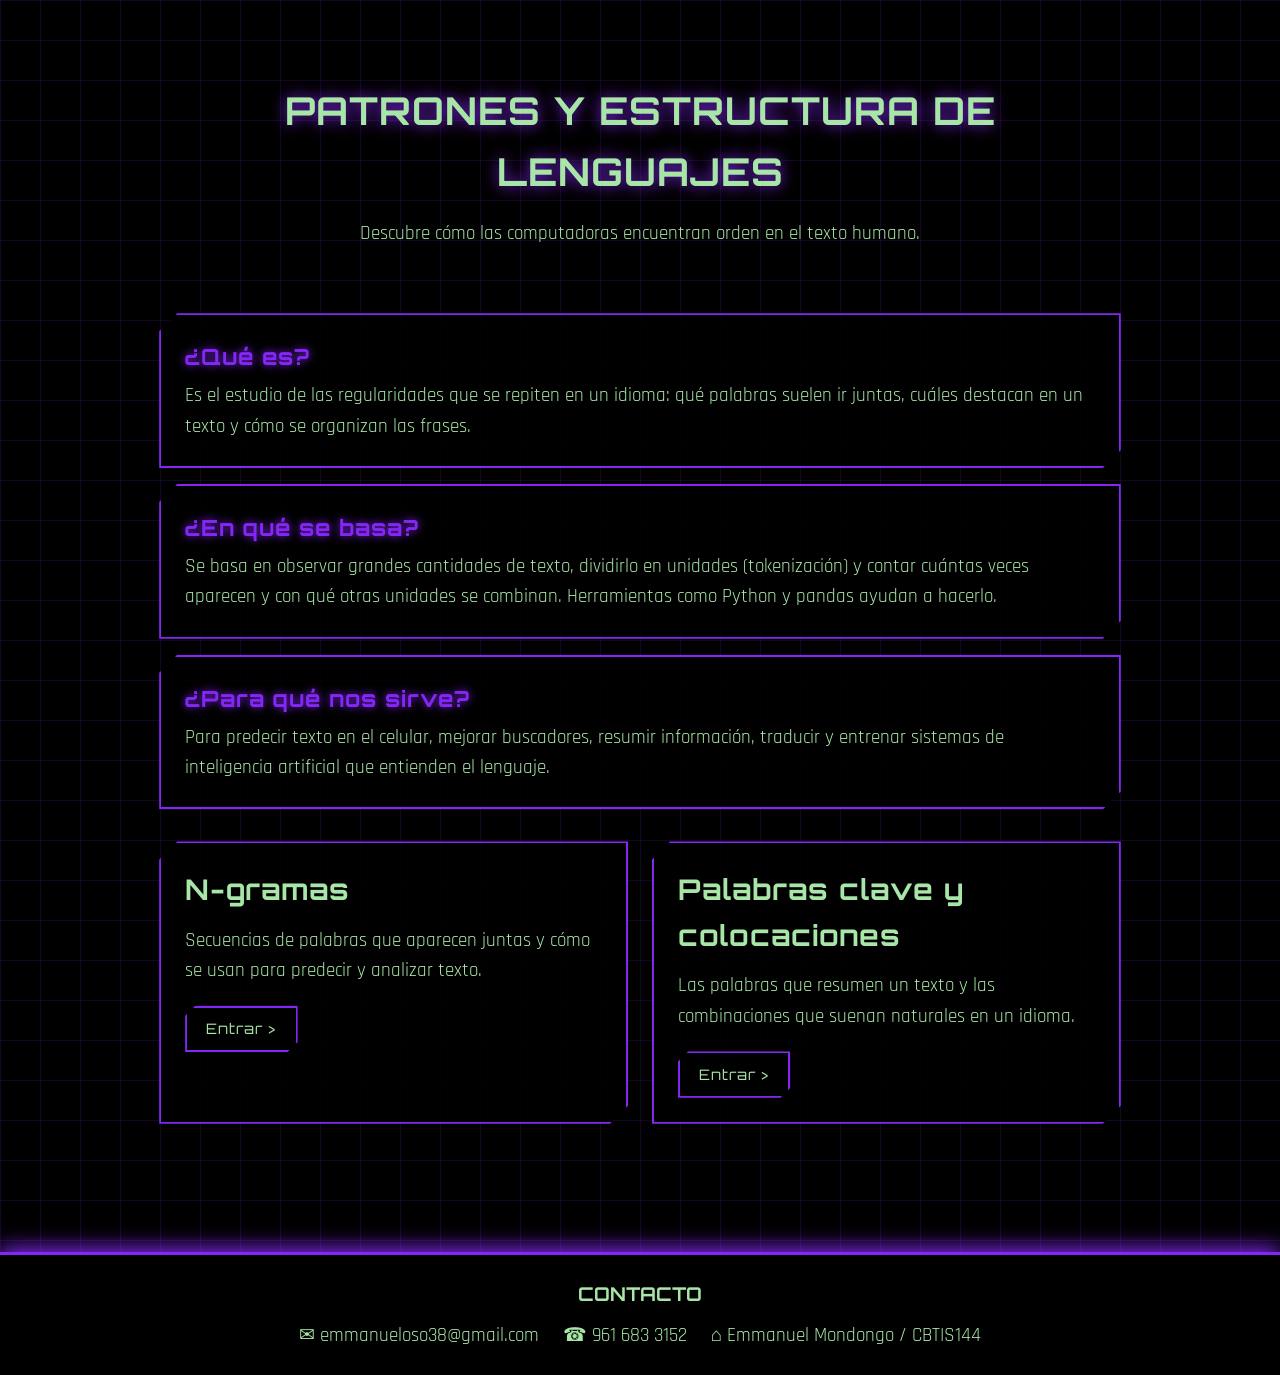
<file: index.html>
<!DOCTYPE html>
<html lang="es">
<head>
<meta charset="UTF-8">
<meta name="viewport" content="width=device-width, initial-scale=1">
<title>Patrones y estructura de lenguajes</title>
<!-- Fuentes futuristas (si no hay internet, se usa una fuente de respaldo) -->
<link href="https://fonts.googleapis.com/css2?family=Orbitron:wght@500;700&family=Rajdhani:wght@500;600&display=swap" rel="stylesheet">
<link rel="stylesheet" href="style.css">
</head>
<body>
<div class="contenedor">

  <header class="hero">
    <h1>PATRONES Y ESTRUCTURA DE LENGUAJES</h1>
    <p>Descubre cómo las computadoras encuentran orden en el texto humano.</p>
  </header>

  <!-- INTRODUCCIÓN: edita los textos de cada bloque aquí -->
  <div class="intro">
    <div class="card"><h3>¿Qué es?</h3>
      <p>Es el estudio de las regularidades que se repiten en un idioma: qué palabras suelen ir juntas, cuáles destacan en un texto y cómo se organizan las frases.</p></div>
    <div class="card"><h3>¿En qué se basa?</h3>
      <p>Se basa en observar grandes cantidades de texto, dividirlo en unidades (tokenización) y contar cuántas veces aparecen y con qué otras unidades se combinan. Herramientas como Python y pandas ayudan a hacerlo.</p></div>
    <div class="card"><h3>¿Para qué nos sirve?</h3>
      <p>Para predecir texto en el celular, mejorar buscadores, resumir información, traducir y entrenar sistemas de inteligencia artificial que entienden el lenguaje.</p></div>
  </div>

  <!-- CARDS: cada una enlaza a su propia página -->
  <div class="cards">
    <div class="card"><h2>N-gramas</h2>
      <p>Secuencias de palabras que aparecen juntas y cómo se usan para predecir y analizar texto.</p>
      <a class="btn" href="ngramas.html">Entrar &gt;</a></div>
    <div class="card"><h2>Palabras clave y colocaciones</h2>
      <p>Las palabras que resumen un texto y las combinaciones que suenan naturales en un idioma.</p>
      <a class="btn" href="palabras-clave.html">Entrar &gt;</a></div>
  </div>
</div>

<!-- PIE DE PÁGINA: cambia aquí tus datos de contacto -->
<footer>
  <strong style="font-family:Orbitron">CONTACTO</strong>
  <div class="datos">
    <span>✉ emmanueloso38@gmail.com</span>
    <span>☎ 961 683 3152</span>
    <span>⌂ Emmanuel Mondongo / CBTIS144</span>
  </div>
</footer>
</body>
</html>
</file>
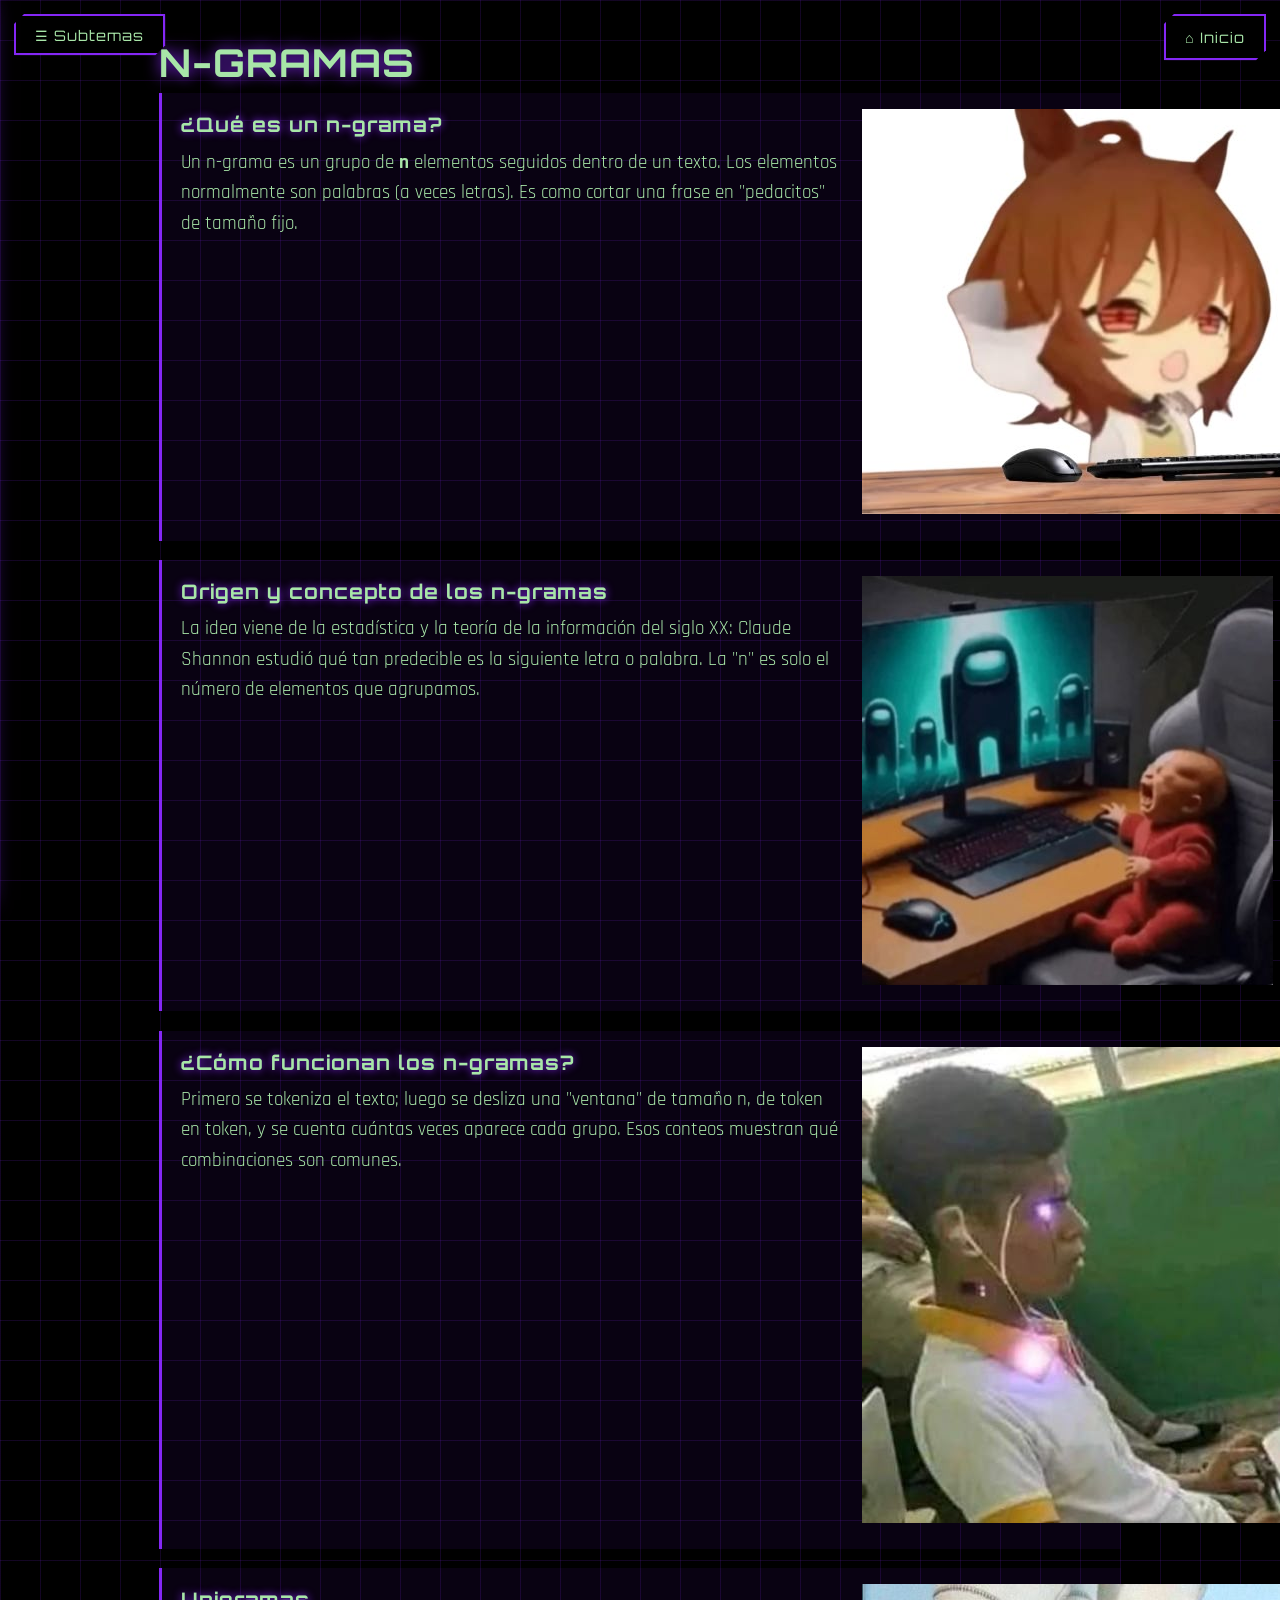
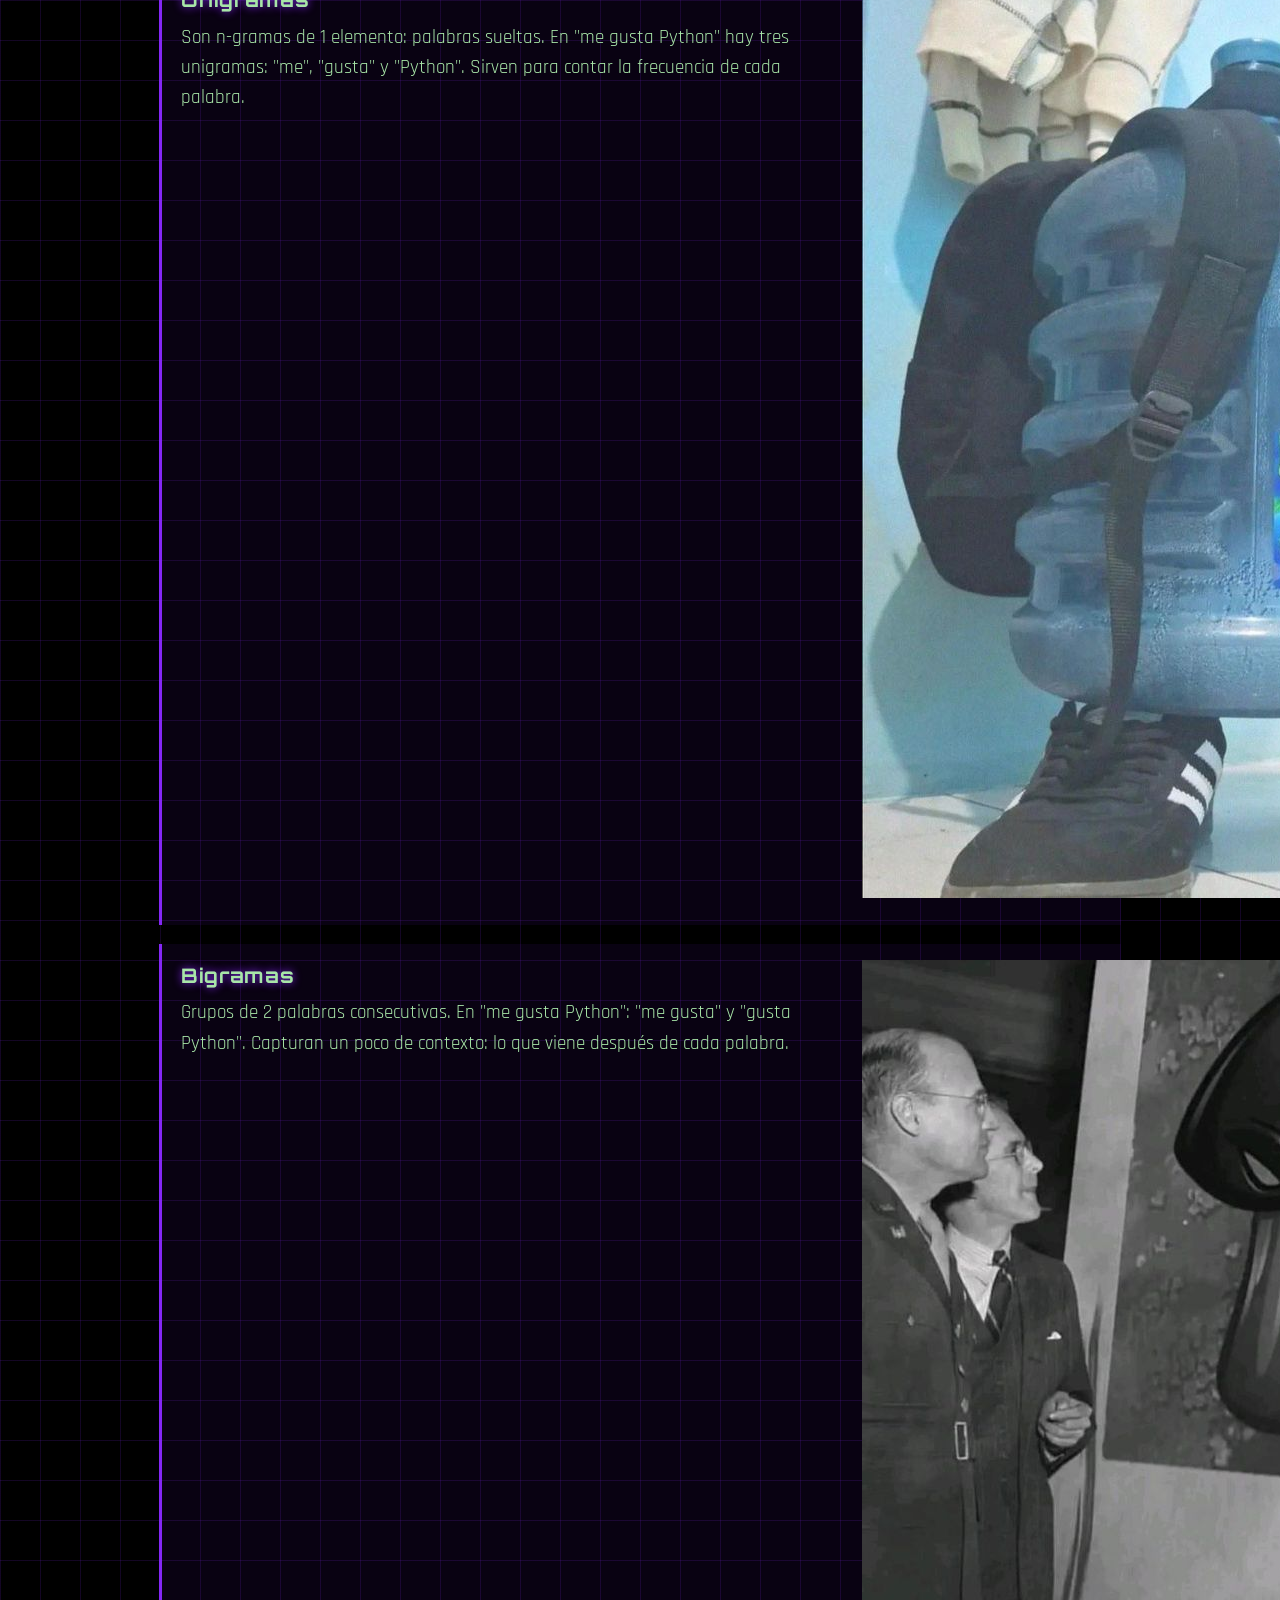
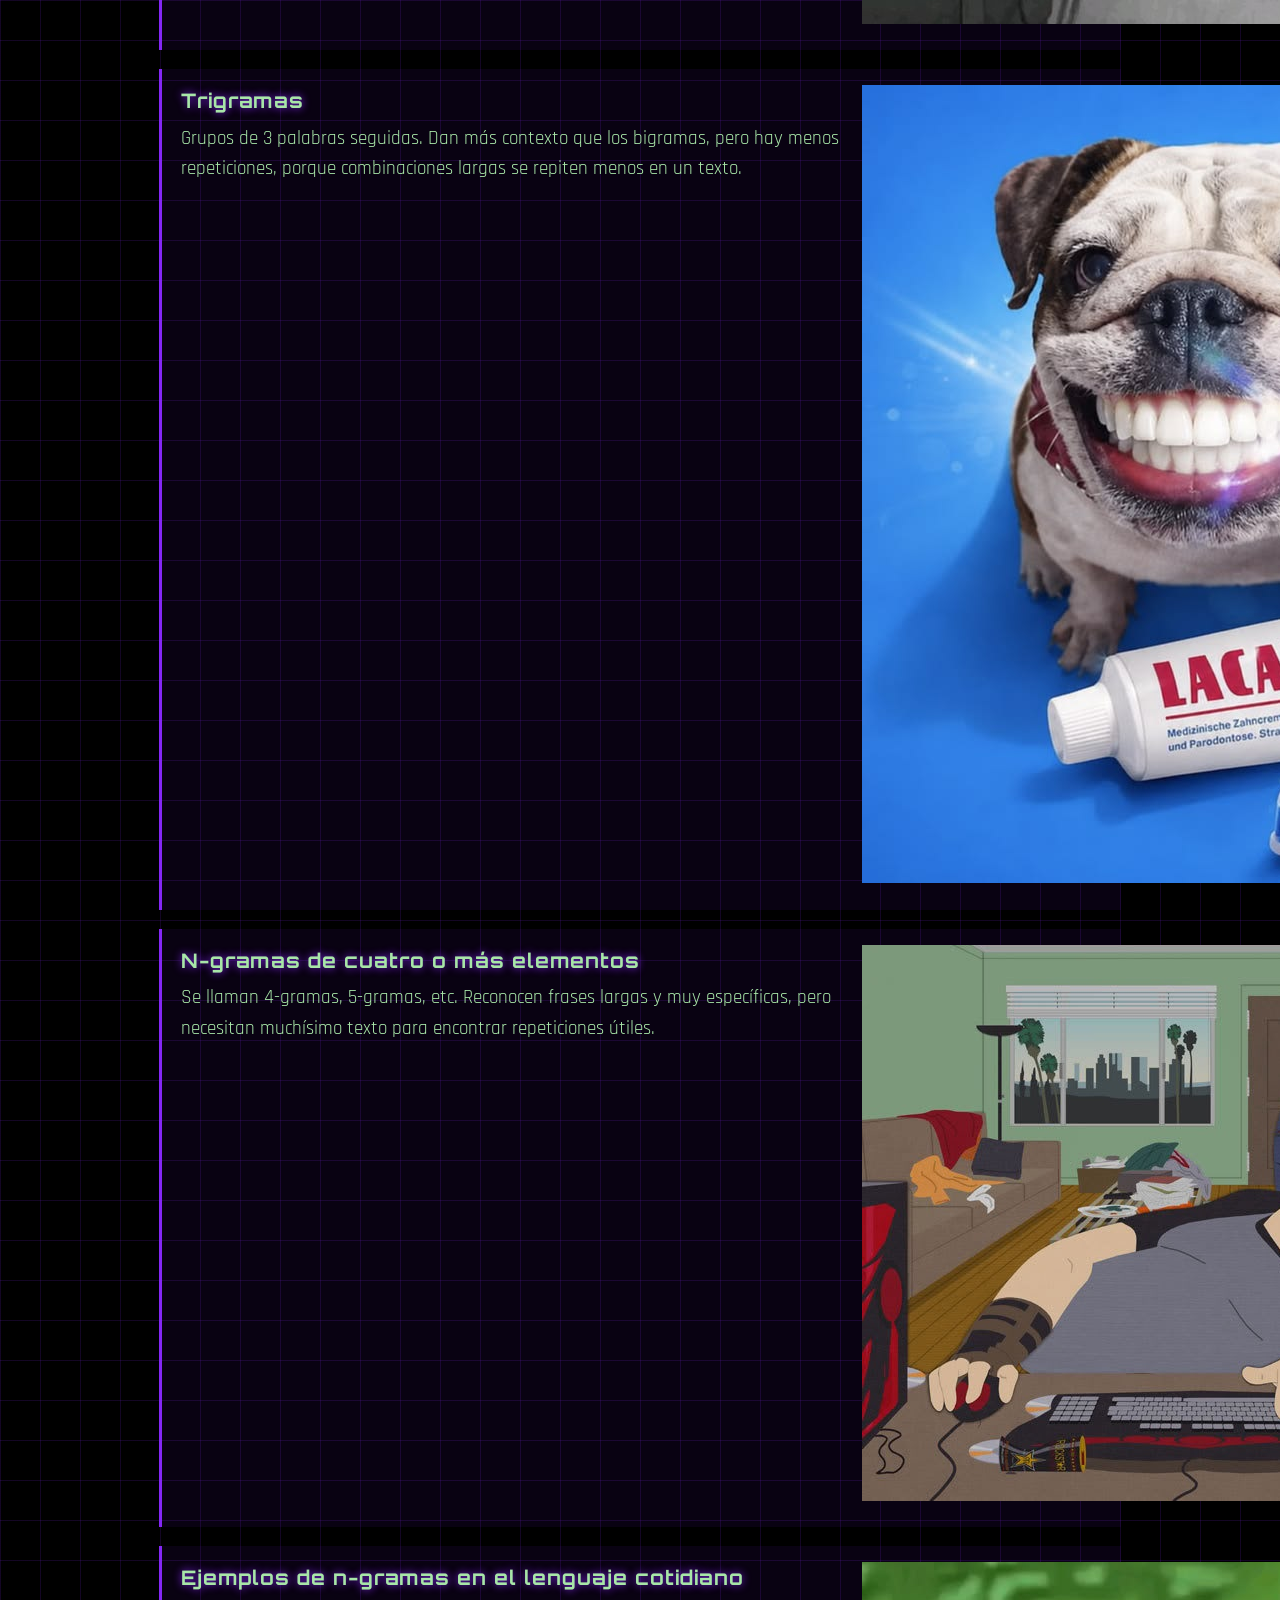
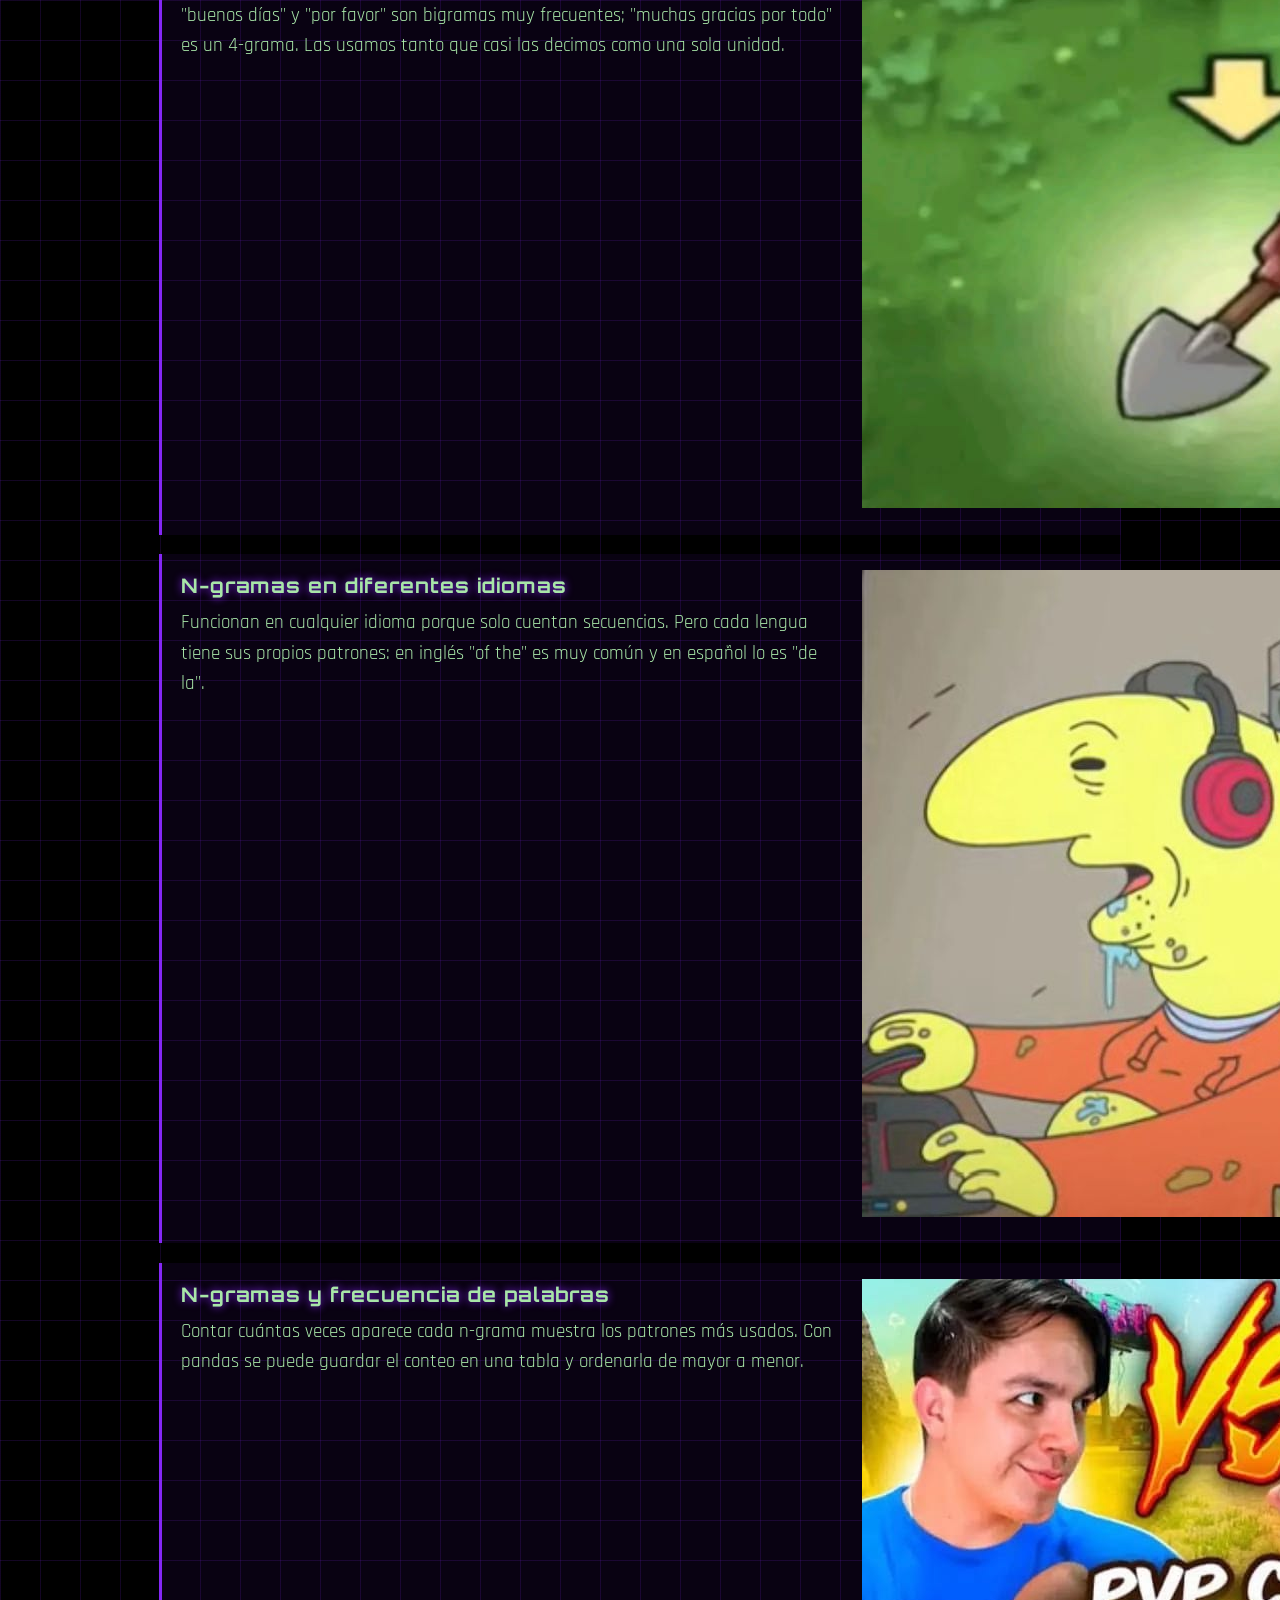
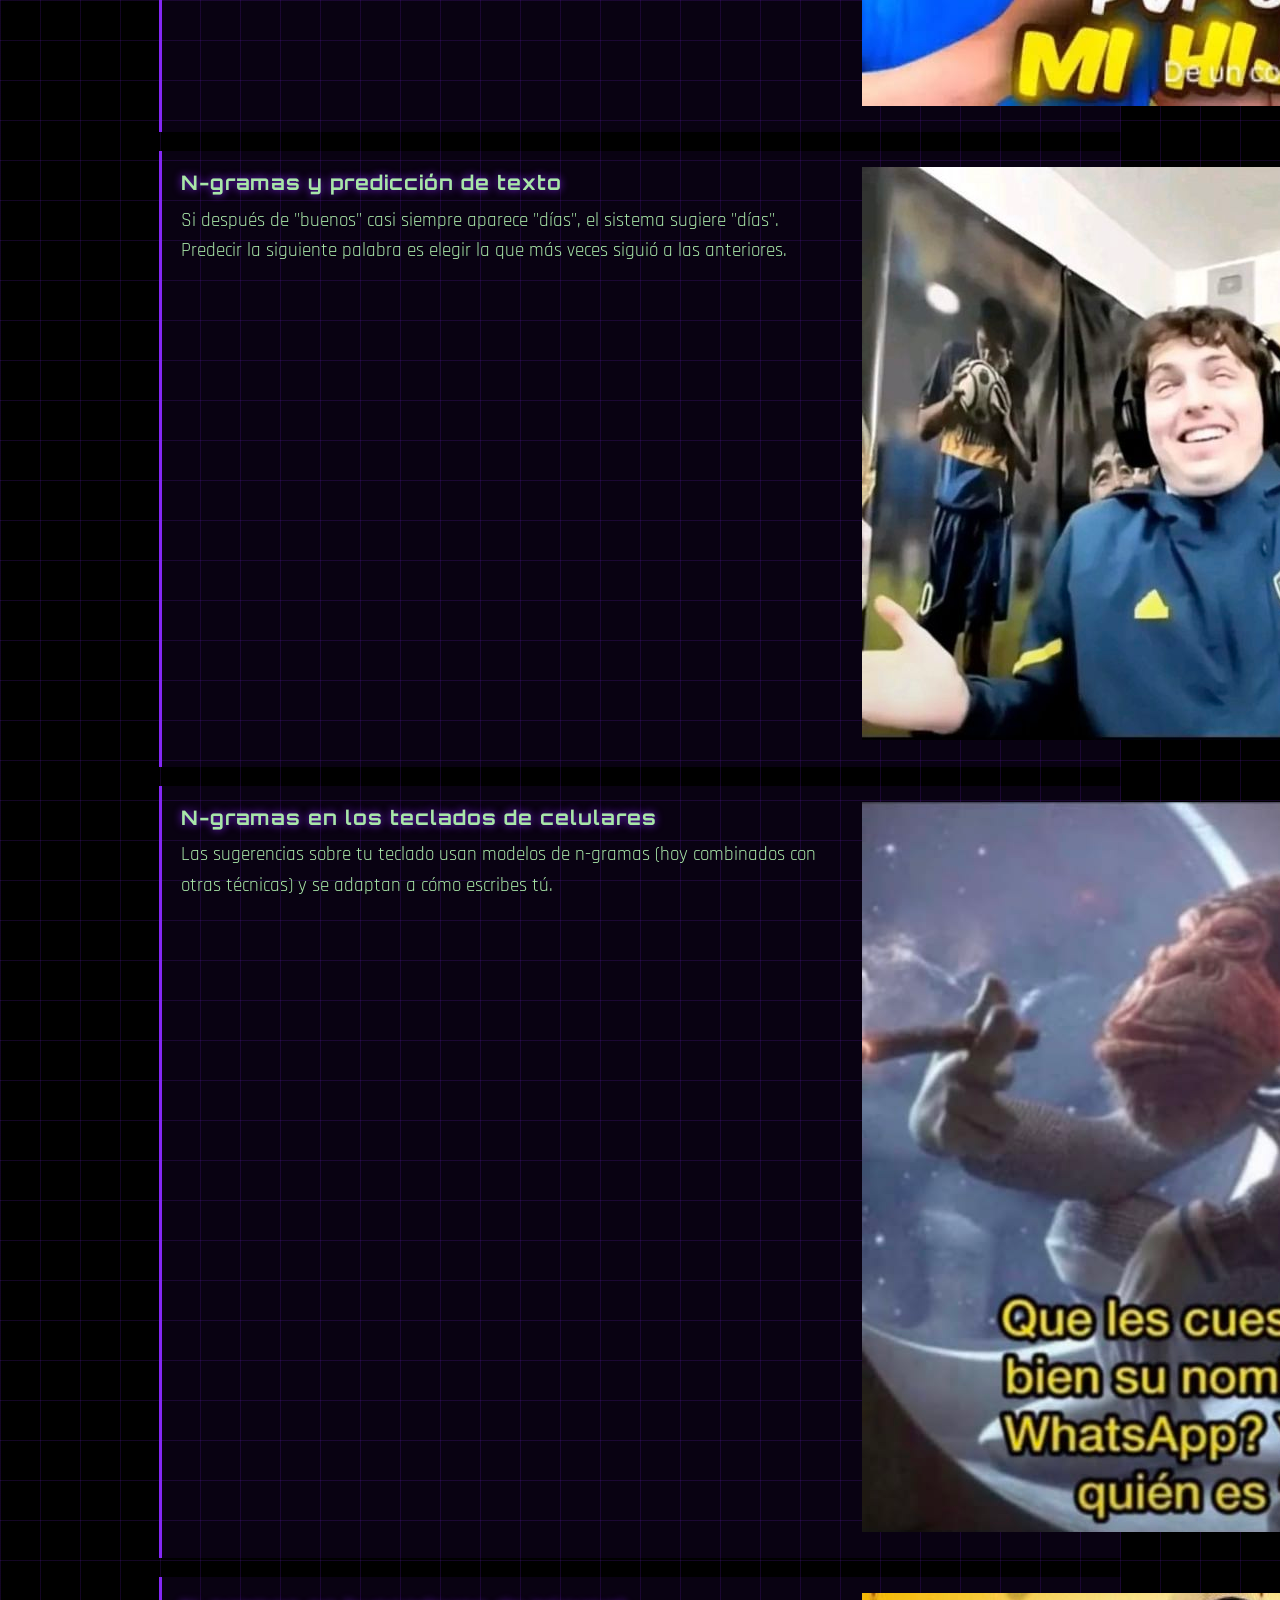
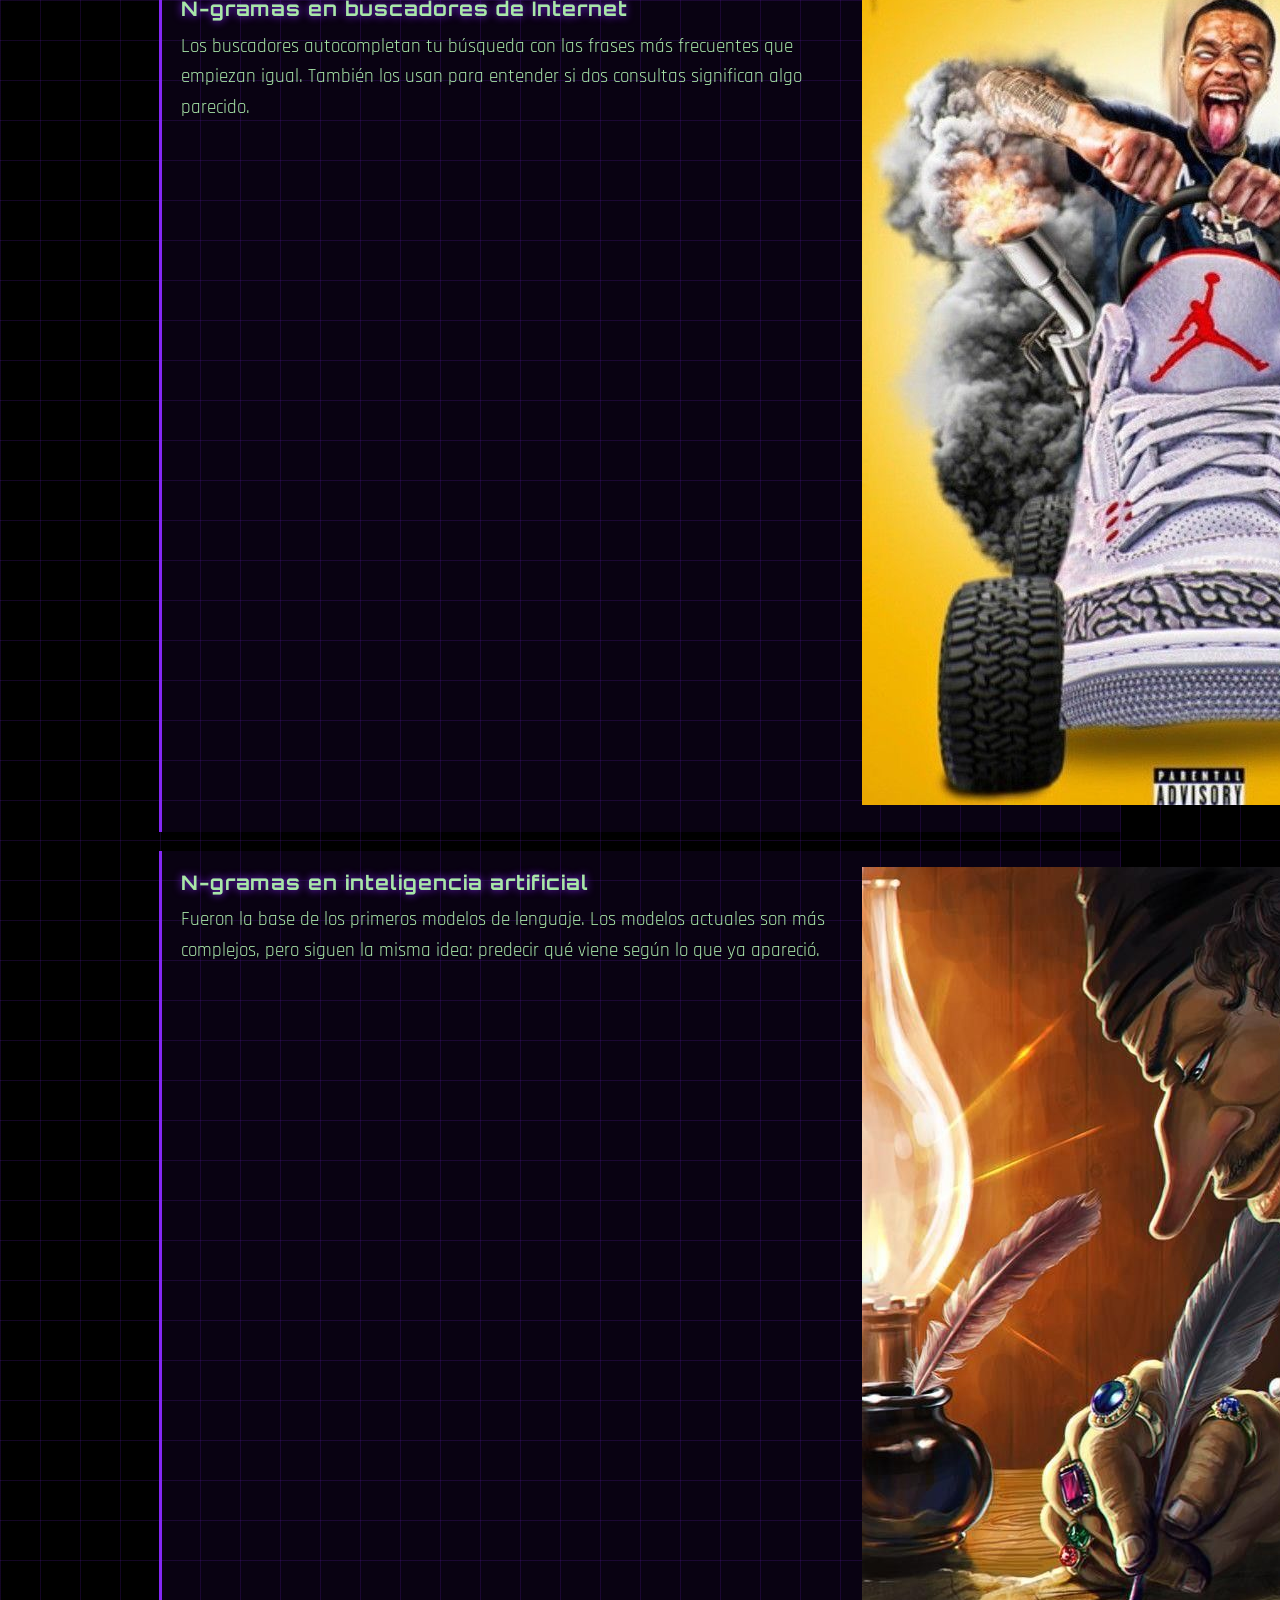
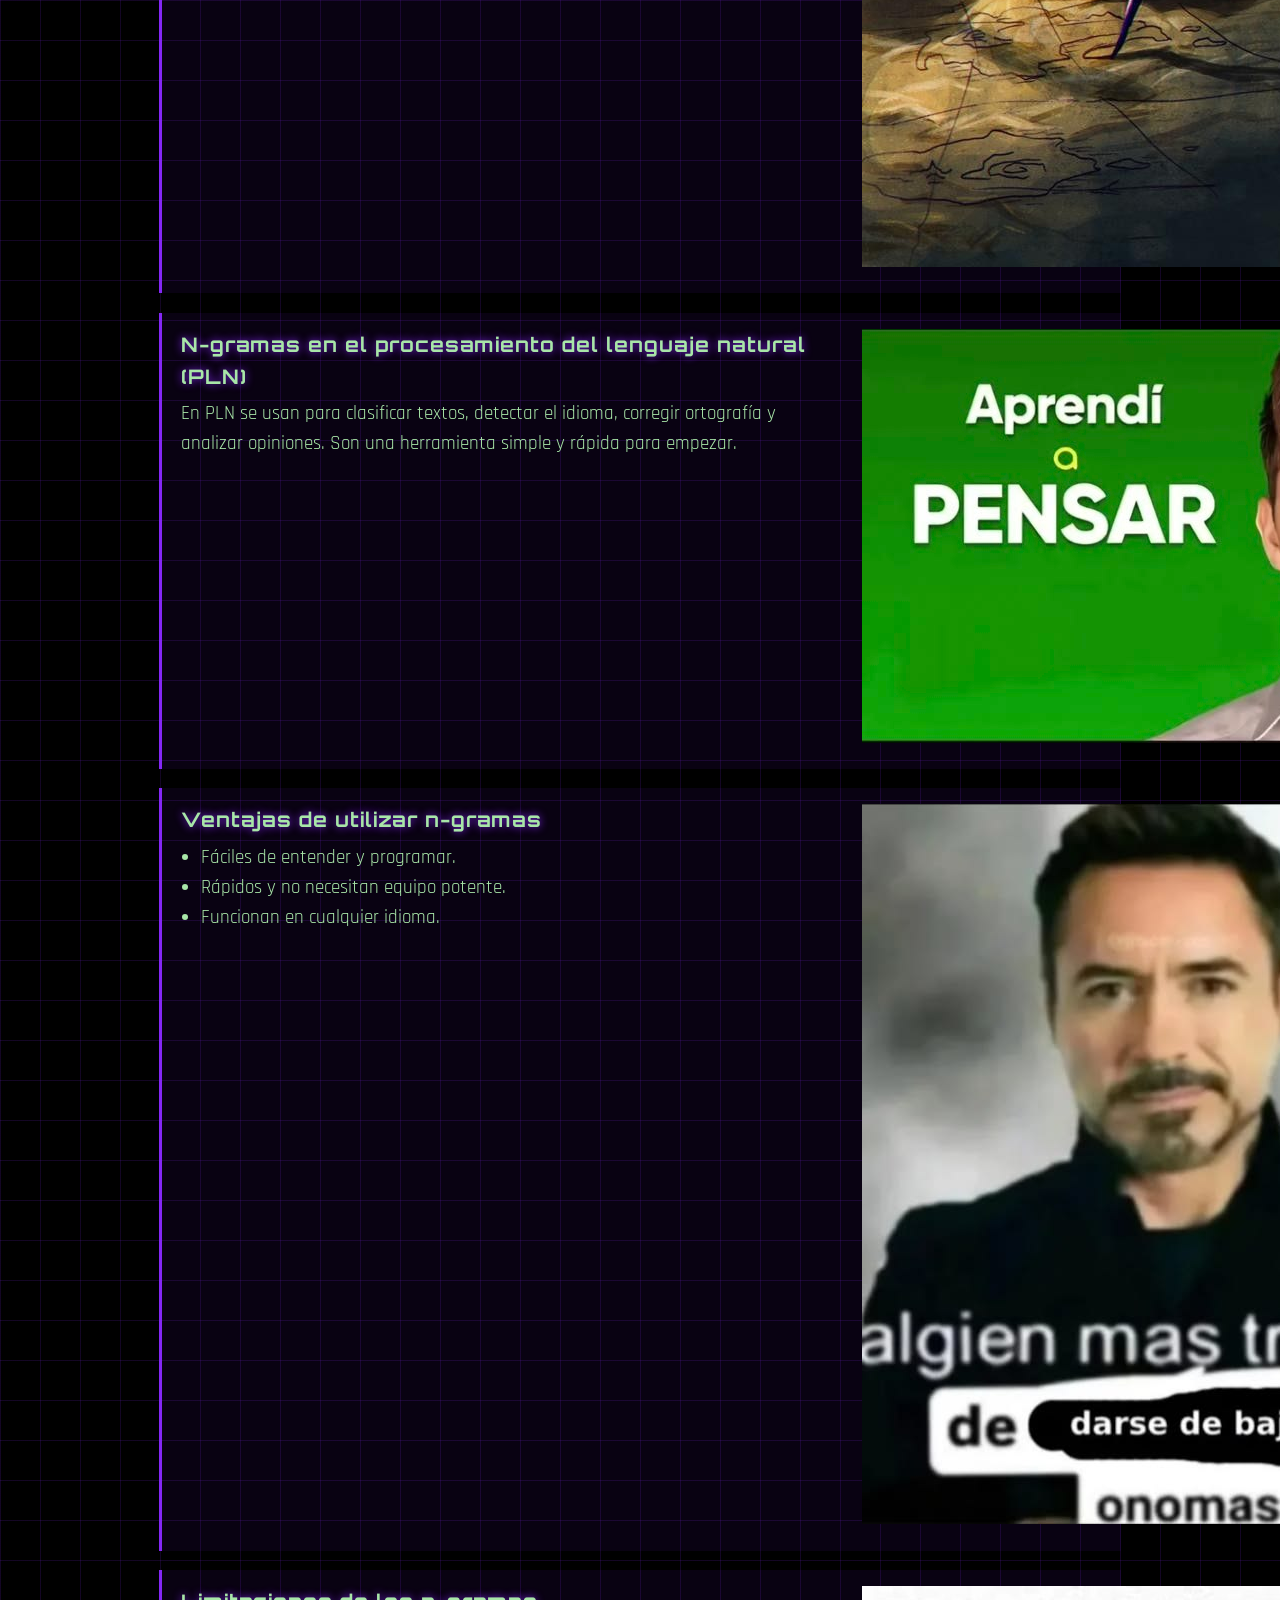
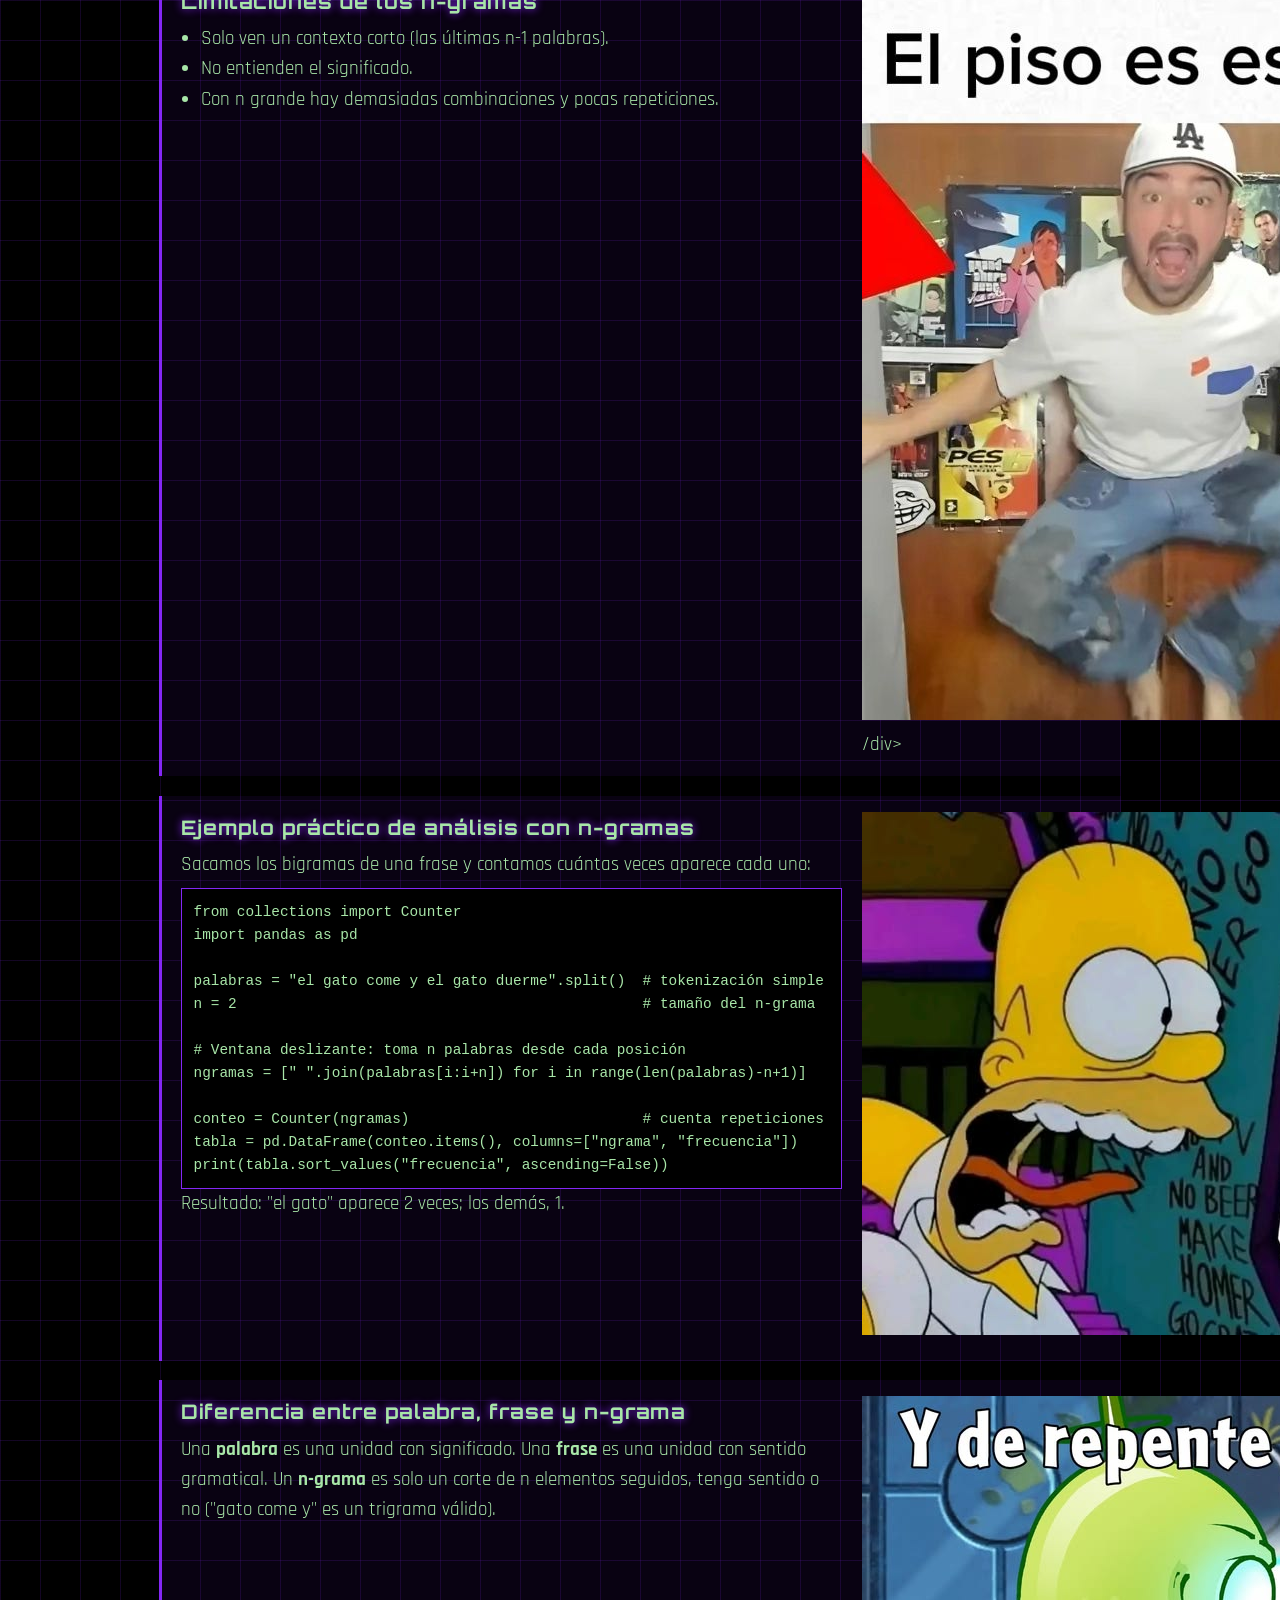
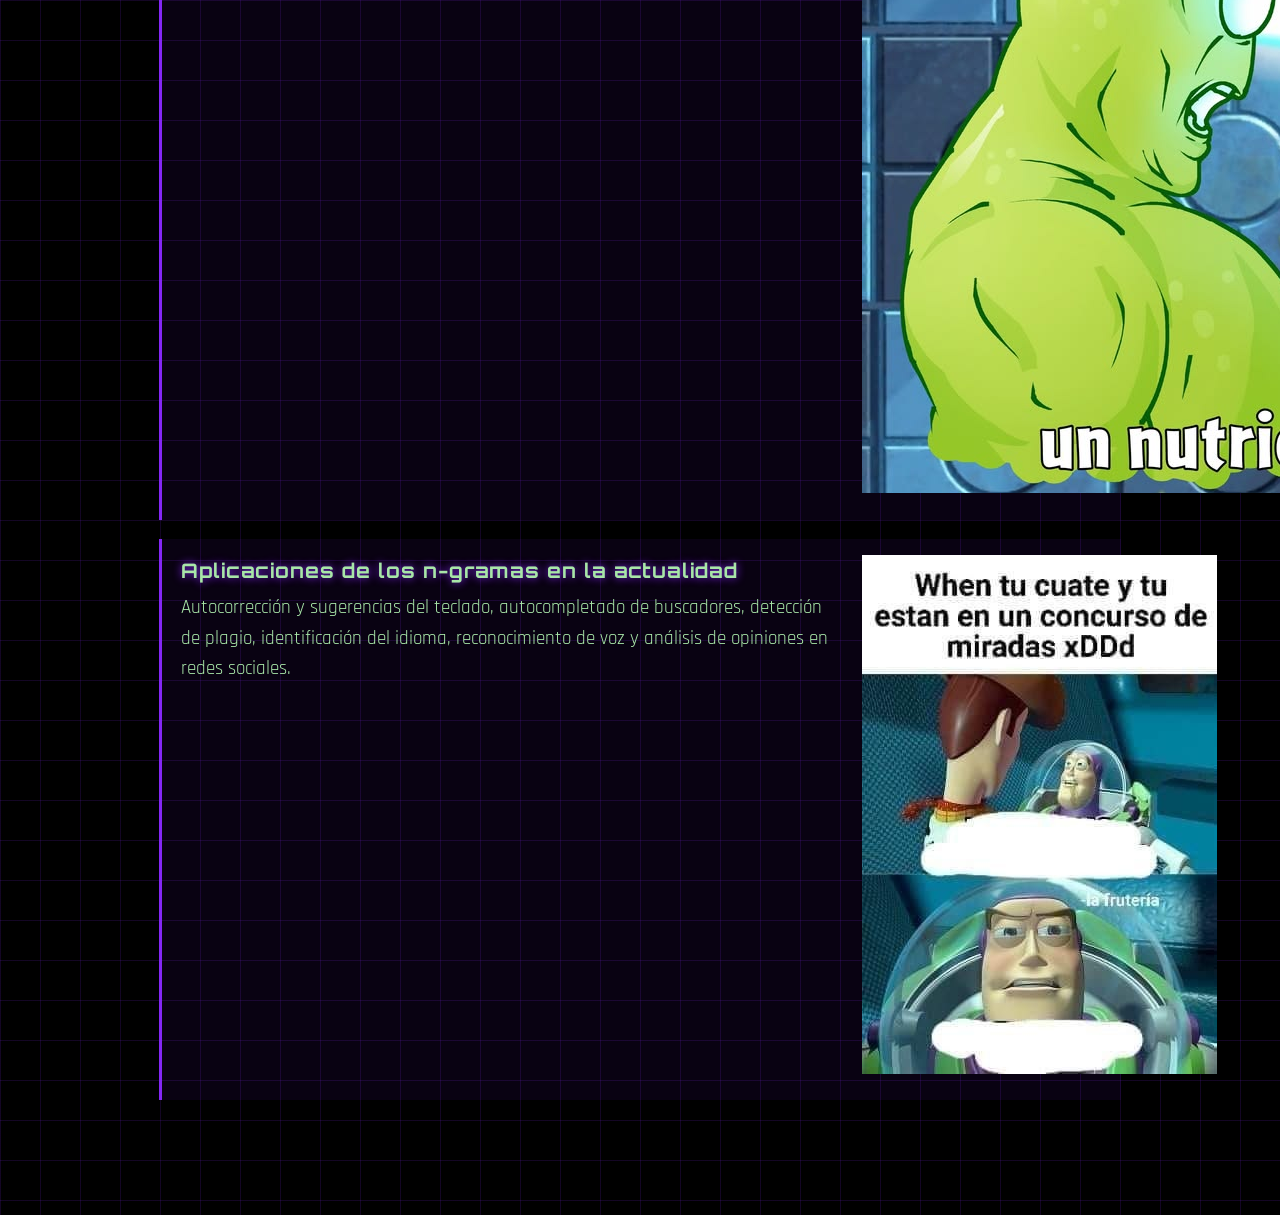
<file: ngramas.html>
<!DOCTYPE html>
<html lang="es">
<head>
<meta charset="UTF-8">
<meta name="viewport" content="width=device-width, initial-scale=1">
<title>N-gramas</title>
<link href="https://fonts.googleapis.com/css2?family=Orbitron:wght@500;700&family=Rajdhani:wght@500;600&display=swap" rel="stylesheet">
<link rel="stylesheet" href="style.css">
</head>
<body>
<!-- Botón fijo: te acompaña al bajar y regresa al index -->
<a class="btn volver" href="index.html">⌂ Inicio</a>
<button class="btn abrir" id="abrir">☰ Subtemas</button>
<!-- Panel lateral con buscador (se llena solo desde app.js) -->
<aside id="panel"><h3>Buscar subtema</h3><input id="buscar" type="search" placeholder="Escribe para buscar..."><div id="lista"></div></aside>

<div class="contenedor">
<h1>N-GRAMAS</h1>

<!--
  CADA SUBTEMA es un <section>. Para cambiar una imagen, reemplaza
  <div class="img">...</div> por <img class="img" src="mi-imagen.png" alt="descripción">
-->
<main>
<section><div><h2>¿Qué es un n-grama?</h2><p>Un n-grama es un grupo de <b>n</b> elementos seguidos dentro de un texto. Los elementos normalmente son palabras (a veces letras). Es como cortar una frase en "pedacitos" de tamaño fijo.</p></div><div ><img src="imagenes/agnespc.jpg"/div></section>

<section><div><h2>Origen y concepto de los n-gramas</h2><p>La idea viene de la estadística y la teoría de la información del siglo XX: Claude Shannon estudió qué tan predecible es la siguiente letra o palabra. La "n" es solo el número de elementos que agrupamos.</p></div><div><img src= "imagenes/bebelloraamongus.jpg"/div></section>

<section><div><h2>¿Cómo funcionan los n-gramas?</h2><p>Primero se tokeniza el texto; luego se desliza una "ventana" de tamaño n, de token en token, y se cuenta cuántas veces aparece cada grupo. Esos conteos muestran qué combinaciones son comunes.</p></div><div ><img src= "imagenes/weyconlapquebrilla.jpg"/div></section>

<section><div><h2>Unigramas</h2><p>Son n-gramas de 1 elemento: palabras sueltas. En "me gusta Python" hay tres unigramas: "me", "gusta" y "Python". Sirven para contar la frecuencia de cada palabra.</p></div><div ><img src= "imagenes/garrafonconflow.jpg"/div></section>

<section><div><h2>Bigramas</h2><p>Grupos de 2 palabras consecutivas. En "me gusta Python": "me gusta" y "gusta Python". Capturan un poco de contexto: lo que viene después de cada palabra.</p></div><div><img src= "imagenes/zetadelpvznuclear.jpg"/div></section>

<section><div><h2>Trigramas</h2><p>Grupos de 3 palabras seguidas. Dan más contexto que los bigramas, pero hay menos repeticiones, porque combinaciones largas se repiten menos en un texto.</p></div><div ><img src= "imagenes/sonrisasperro.jpg"/div></section>

<section><div><h2>N-gramas de cuatro o más elementos</h2><p>Se llaman 4-gramas, 5-gramas, etc. Reconocen frases largas y muy específicas, pero necesitan muchísimo texto para encontrar repeticiones útiles.</p></div><div ><img src= "imagenes/weyobesopcsouthpark.jpg"/div></section>

<section><div><h2>Ejemplos de n-gramas en el lenguaje cotidiano</h2><p>"buenos días" y "por favor" son bigramas muy frecuentes; "muchas gracias por todo" es un 4-grama. Las usamos tanto que casi las decimos como una sola unidad.</p></div><div><img src= "imagenes/pala.jpg"/div></section>

<section><div><h2>N-gramas en diferentes idiomas</h2><p>Funcionan en cualquier idioma porque solo cuentan secuencias. Pero cada lengua tiene sus propios patrones: en inglés "of the" es muy común y en español lo es "de la".</p></div><div ><img src= "imagenes/smilingpc.jpg"/div></section>

<section><div><h2>N-gramas y frecuencia de palabras</h2><p>Contar cuántas veces aparece cada n-grama muestra los patrones más usados. Con pandas se puede guardar el conteo en una tabla y ordenarla de mayor a menor.</p></div><div ><img src= "imagenes/pvpconmihijo.jpg"/div></section>


<section><div><h2>N-gramas y predicción de texto</h2><p>Si después de "buenos" casi siempre aparece "días", el sistema sugiere "días". Predecir la siguiente palabra es elegir la que más veces siguió a las anteriores.</p></div><div><img src= "imagenes/davo.jpg"/div></section>

<section><div><h2>N-gramas en los teclados de celulares</h2><p>Las sugerencias sobre tu teclado usan modelos de n-gramas (hoy combinados con otras técnicas) y se adaptan a cómo escribes tú.</p></div><div ><img src= "imagenes/wasap.jpg"/div></section>

<section><div><h2>N-gramas en buscadores de Internet</h2><p>Los buscadores autocompletan tu búsqueda con las frases más frecuentes que empiezan igual. También los usan para entender si dos consultas significan algo parecido.</p></div><div ><img src= "imagenes/tenisruedas.jpg"/div></section>

<section><div><h2>N-gramas en inteligencia artificial</h2><p>Fueron la base de los primeros modelos de lenguaje. Los modelos actuales son más complejos, pero siguen la misma idea: predecir qué viene según lo que ya apareció.</p></div><div ><img src= "imagenes/barbanegrafactos.jpg"/div></section>


<section><div><h2>N-gramas en el procesamiento del lenguaje natural (PLN)</h2><p>En PLN se usan para clasificar textos, detectar el idioma, corregir ortografía y analizar opiniones. Son una herramienta simple y rápida para empezar.</p></div><div ><img src= "imagenes/aprendiapensar.jpg"/div></section>


<section><div><h2>Ventajas de utilizar n-gramas</h2><ul class="simple"><li>Fáciles de entender y programar.</li><li>Rápidos y no necesitan equipo potente.</li><li>Funcionan en cualquier idioma.</li></ul></div><div ><img src= "imagenes/bajaaca.jpg"/div></section>

<section><div><h2>Limitaciones de los n-gramas</h2><ul class="simple"><li>Solo ven un contexto corto (las últimas n-1 palabras).</li><li>No entienden el significado.</li><li>Con n grande hay demasiadas combinaciones y pocas repeticiones.</li></ul></div><div><img src="imagenes/elpisoestudiar.jpg">/div></section>

<!-- EJEMPLO EN PYTHON: puedes cambiar la frase de la lista "palabras" -->
<section><div><h2>Ejemplo práctico de análisis con n-gramas</h2><p>Sacamos los bigramas de una frase y contamos cuántas veces aparece cada uno:</p>
<pre>
from collections import Counter
import pandas as pd

palabras = "el gato come y el gato duerme".split()  # tokenización simple
n = 2                                               # tamaño del n-grama

# Ventana deslizante: toma n palabras desde cada posición
ngramas = [" ".join(palabras[i:i+n]) for i in range(len(palabras)-n+1)]

conteo = Counter(ngramas)                           # cuenta repeticiones
tabla = pd.DataFrame(conteo.items(), columns=["ngrama", "frecuencia"])
print(tabla.sort_values("frecuencia", ascending=False))
</pre><p>Resultado: "el gato" aparece 2 veces; los demás, 1.</p></div><div  ><img src= "imagenes/homerohuyedelapala.jpg"/div></section>

<section><div><h2>Diferencia entre palabra, frase y n-grama</h2><p>Una <b>palabra</b> es una unidad con significado. Una <b>frase</b> es una unidad con sentido gramatical. Un <b>n-grama</b> es solo un corte de n elementos seguidos, tenga sentido o no ("gato come y" es un trigrama válido).</p></div><div  ><img src= "imagenes/nutrientefrijol.jpg"/div></section>

<section><div><h2>Aplicaciones de los n-gramas en la actualidad</h2><p>Autocorrección y sugerencias del teclado, autocompletado de buscadores, detección de plagio, identificación del idioma, reconocimiento de voz y análisis de opiniones en redes sociales.</p></div><div ><img src= "imagenes/miradas.jpg"/div></section>
</main>
</div>
<script src="app.js"></script>
</body>
</html>
</file>
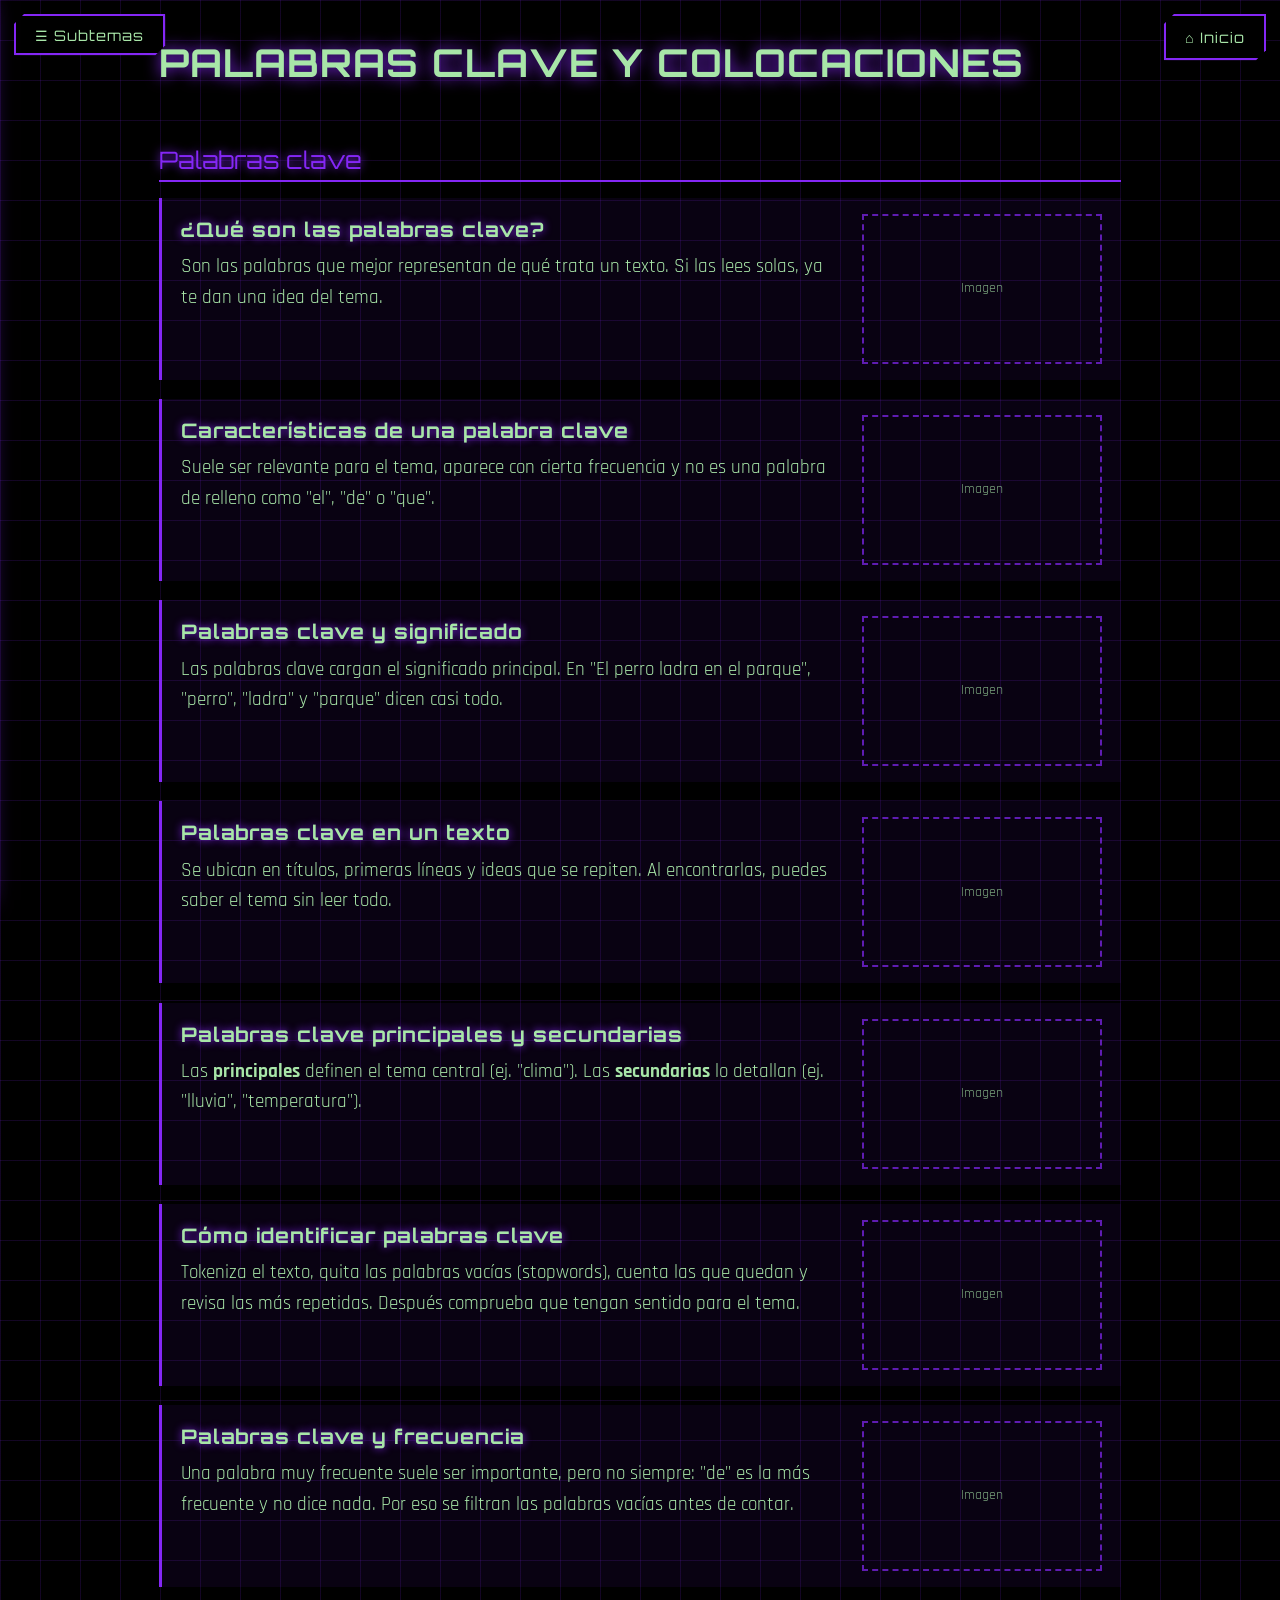
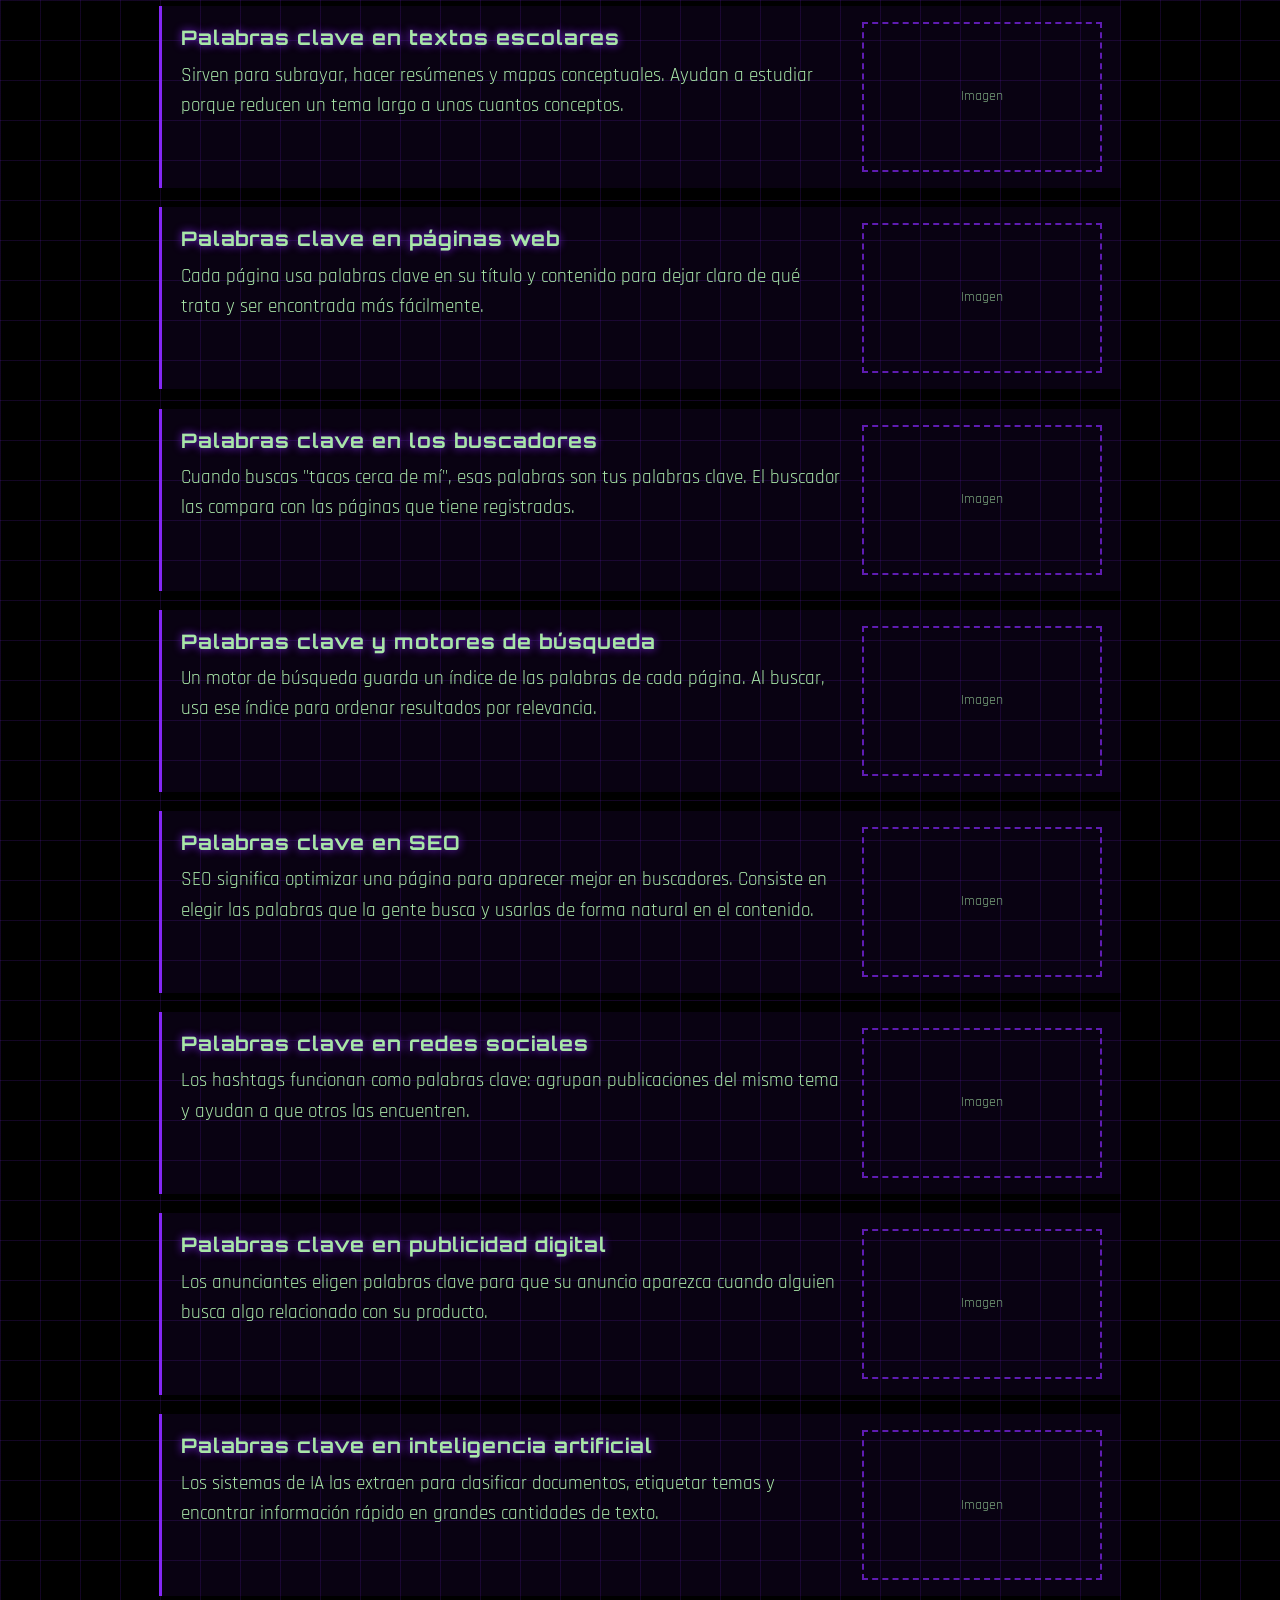
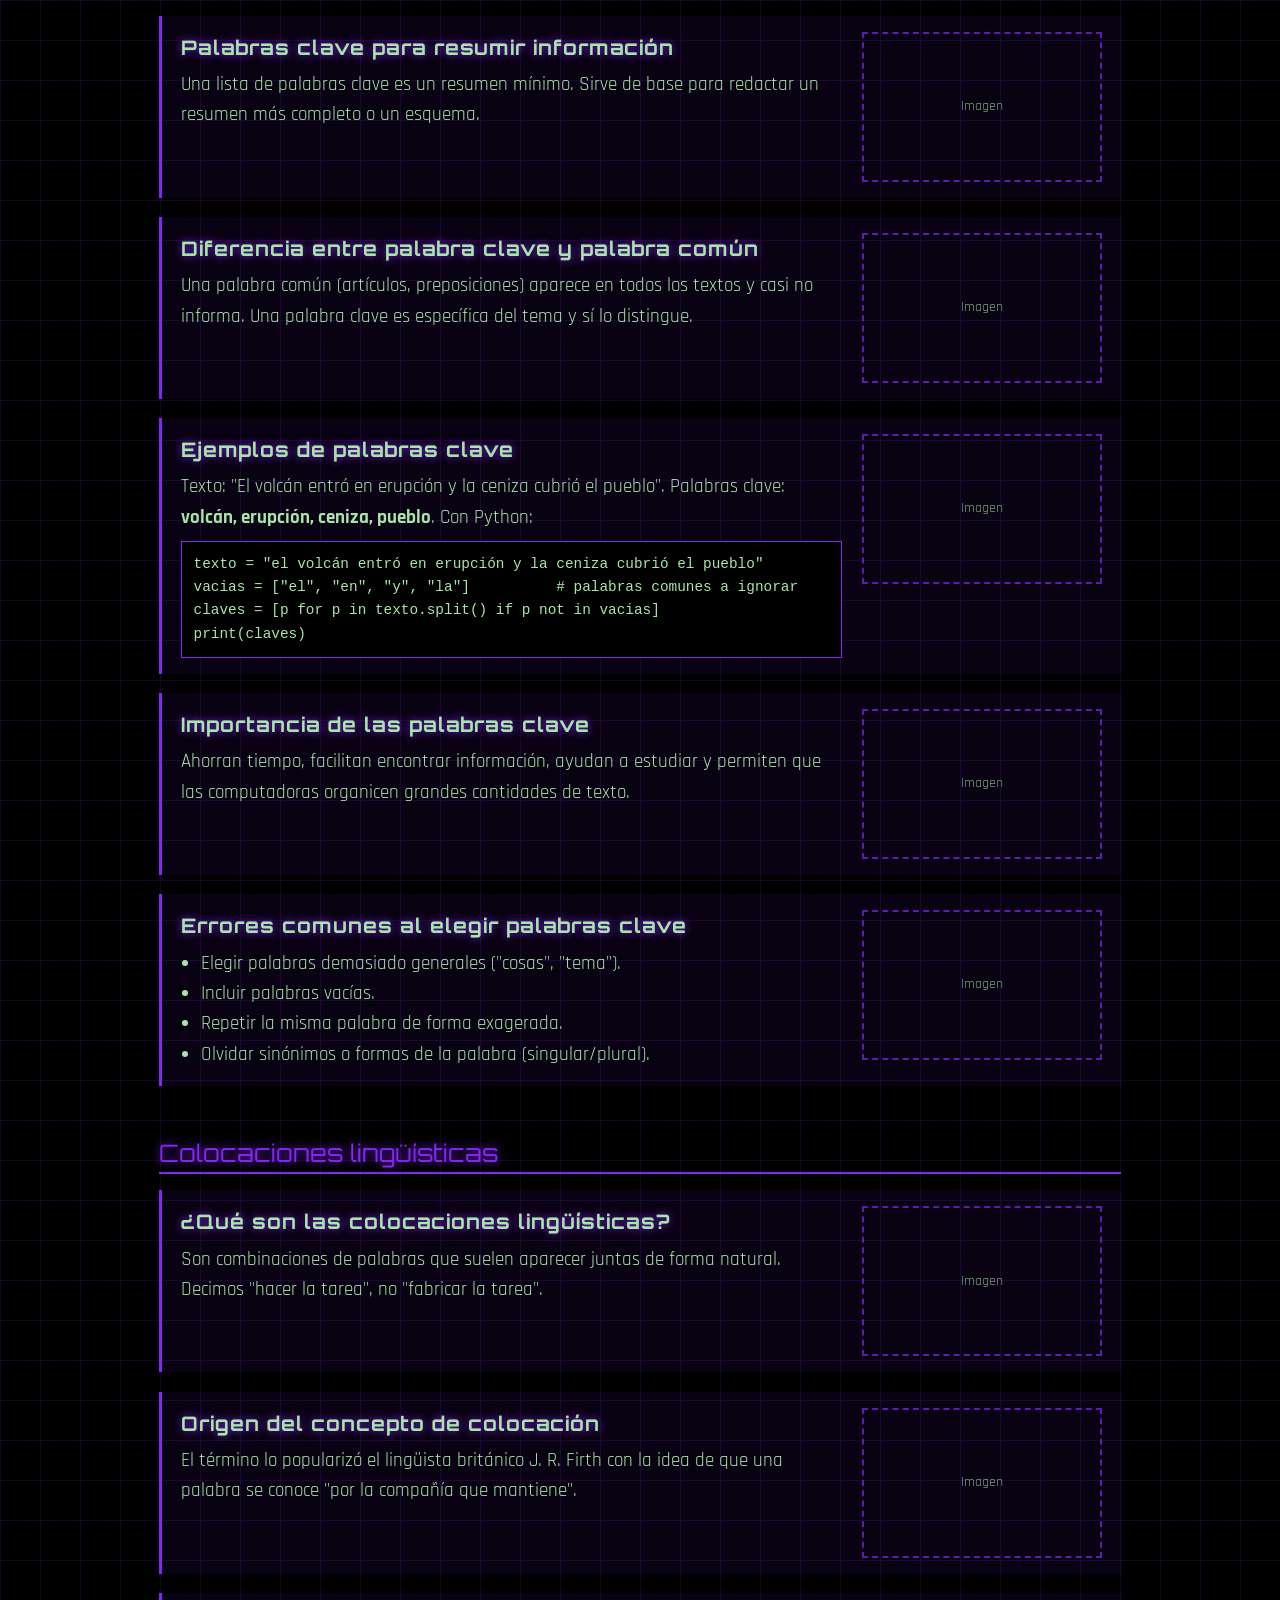
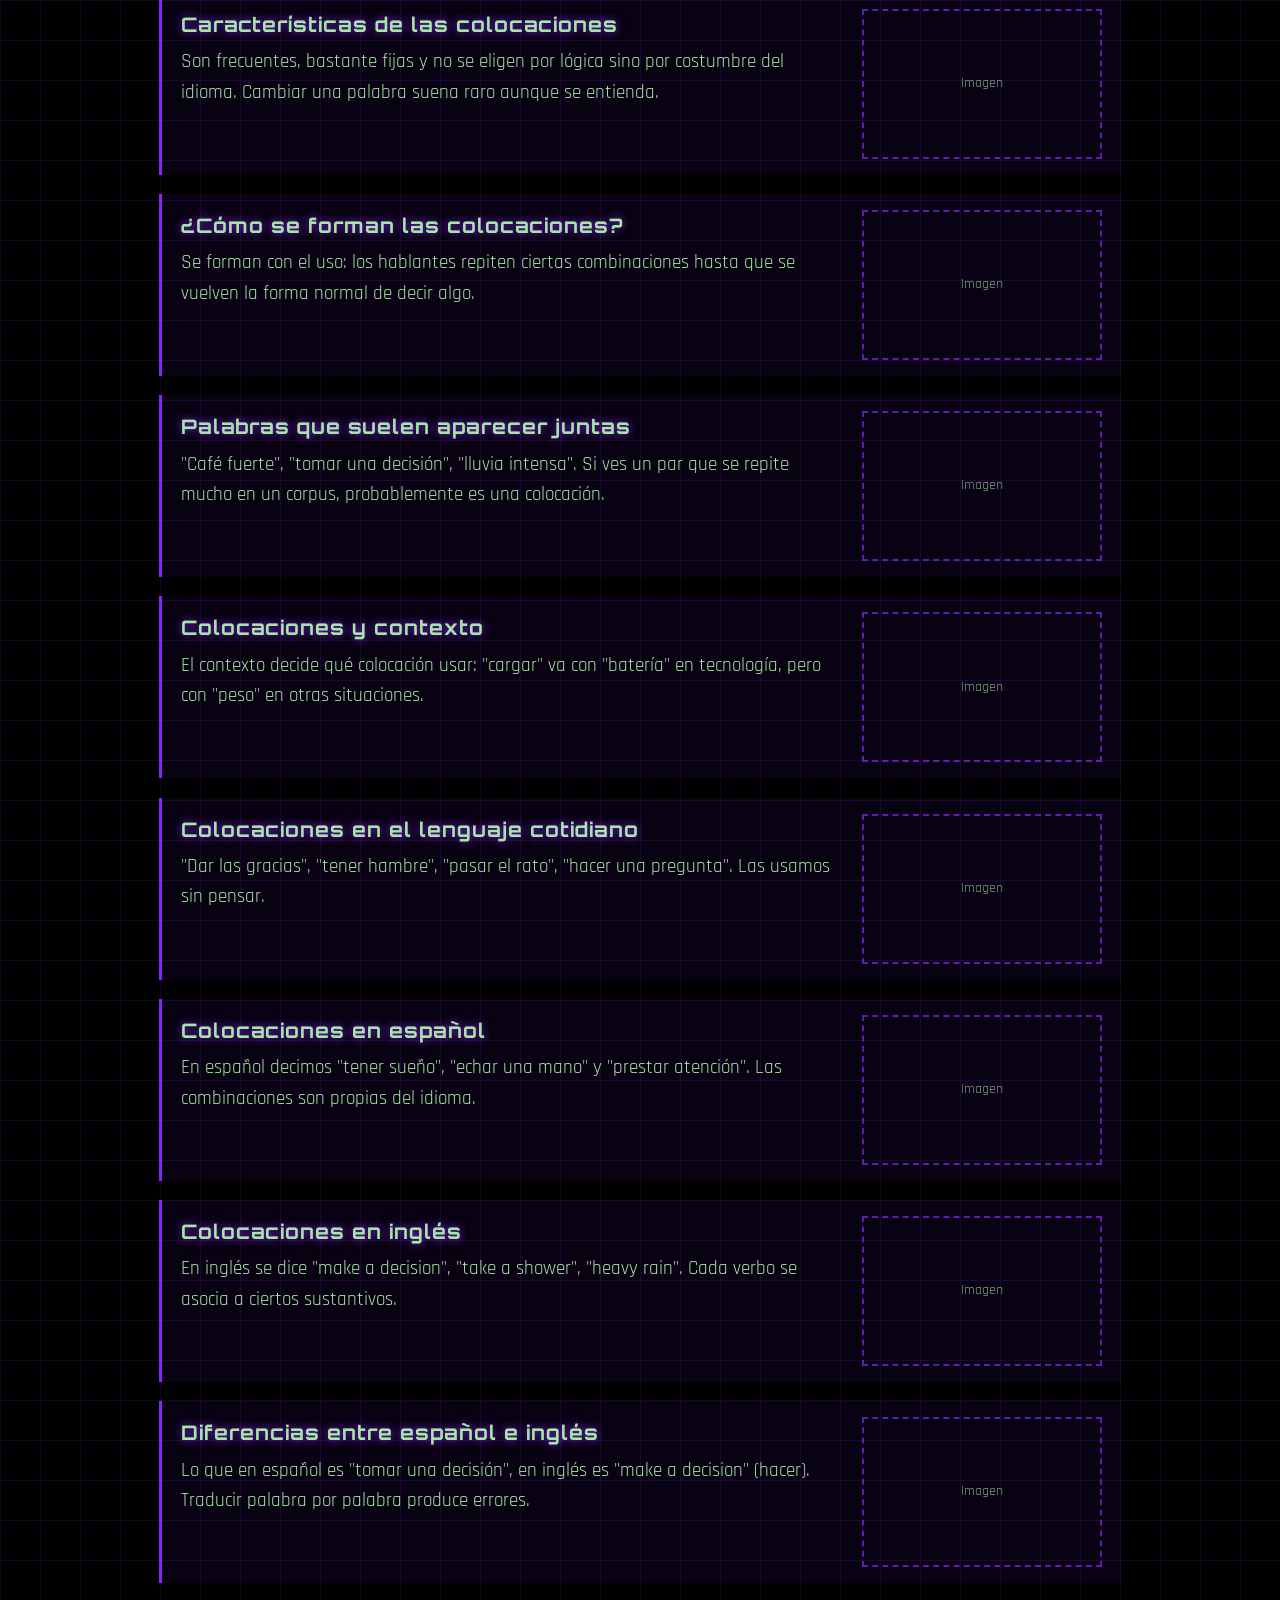
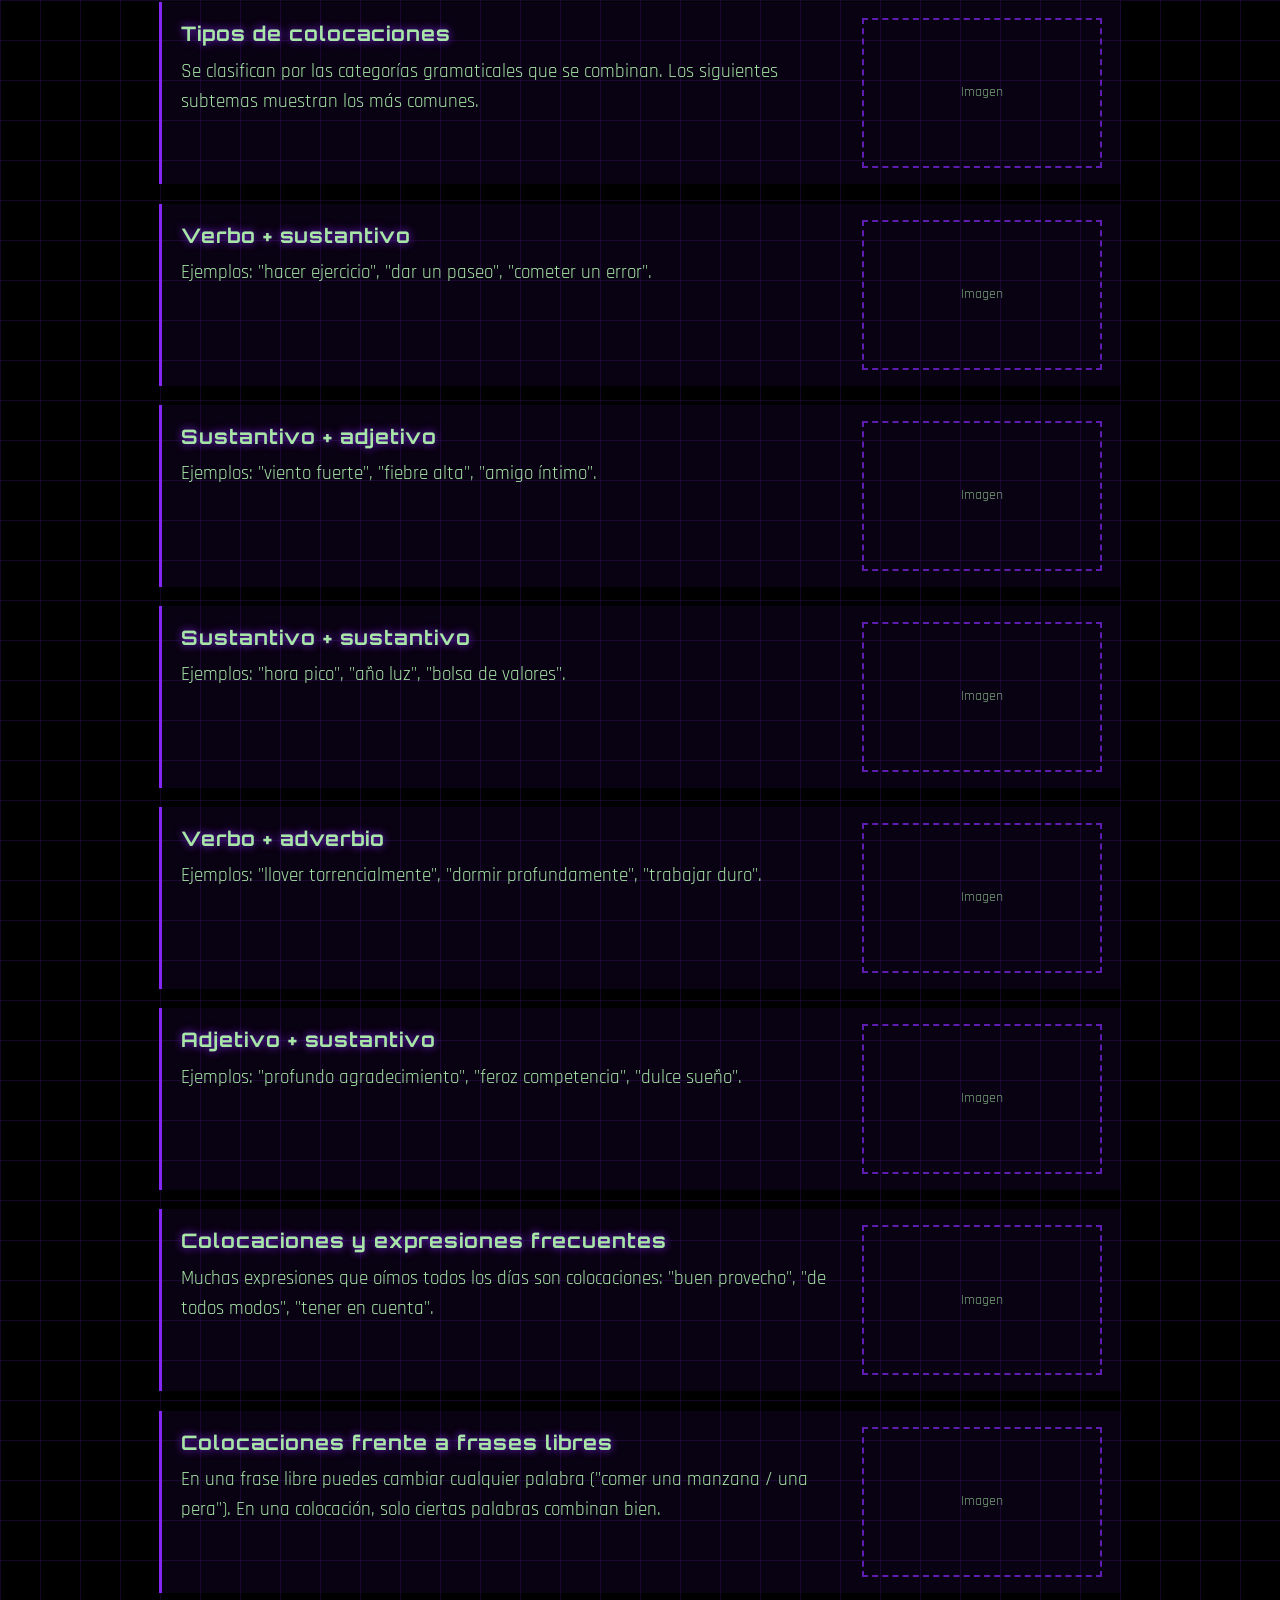
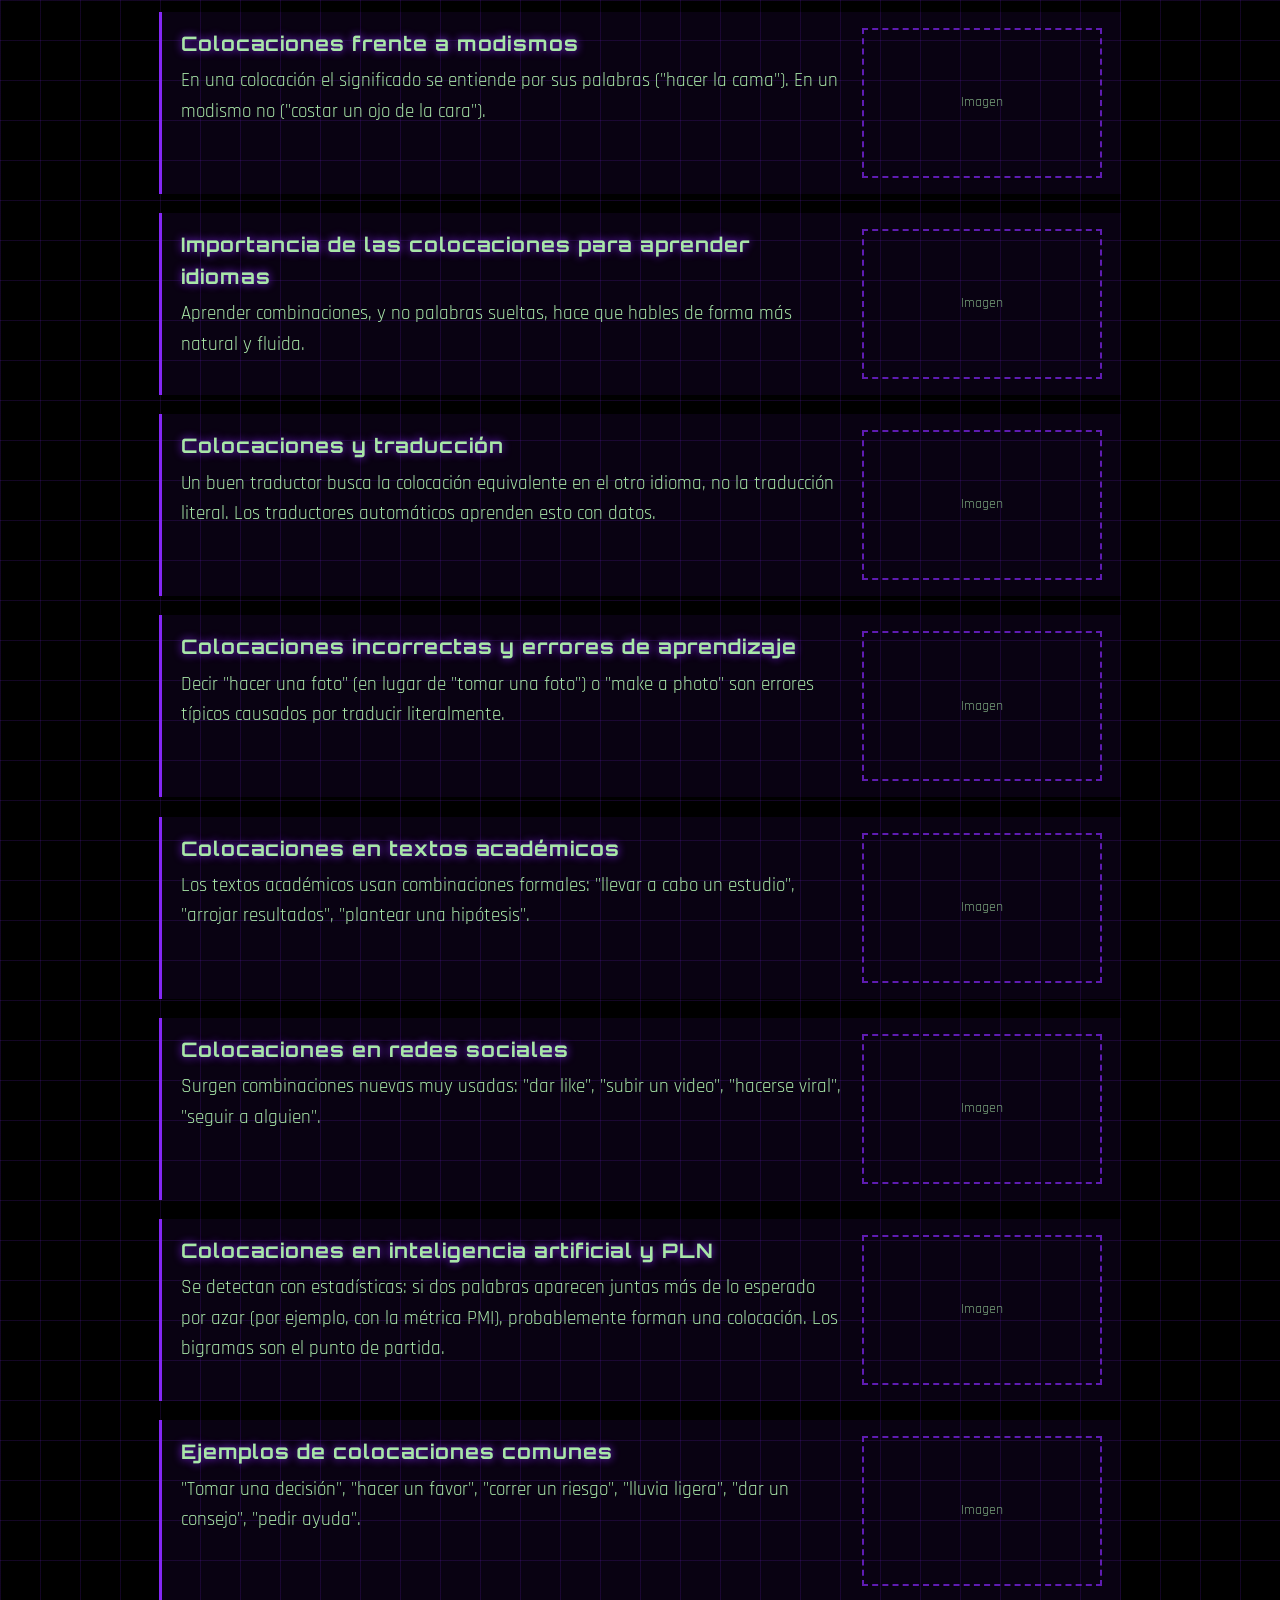
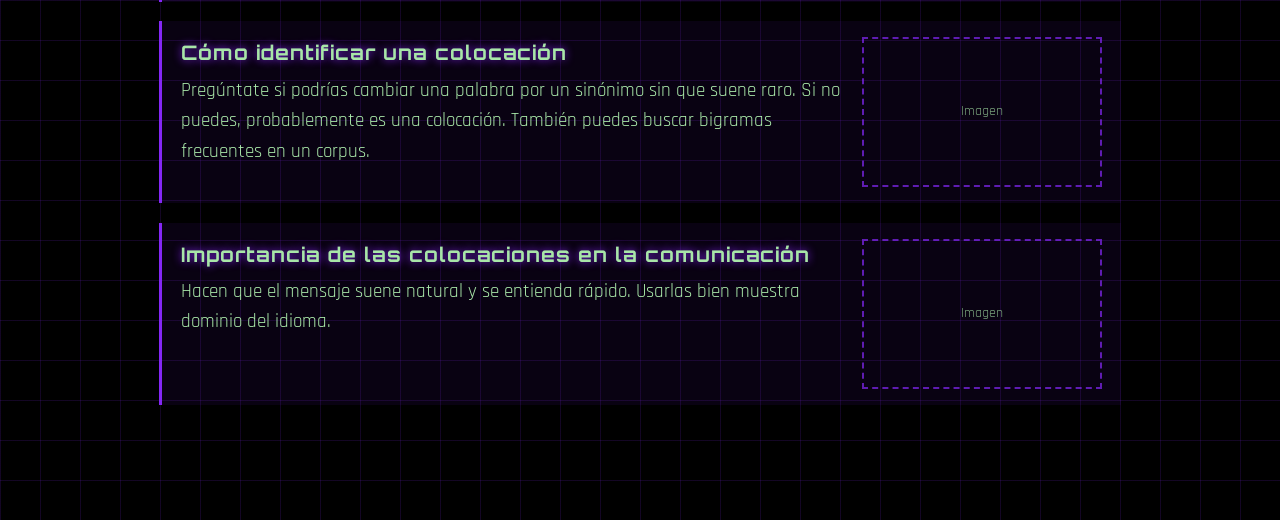
<file: palabras-clave.html>
<!DOCTYPE html>
<html lang="es">
<head>
<meta charset="UTF-8">
<meta name="viewport" content="width=device-width, initial-scale=1">
<title>Palabras clave y colocaciones</title>
<link href="https://fonts.googleapis.com/css2?family=Orbitron:wght@500;700&family=Rajdhani:wght@500;600&display=swap" rel="stylesheet">
<link rel="stylesheet" href="style.css">
</head>
<body>
<!-- Botón fijo: te acompaña al bajar y regresa al index -->
<a class="btn volver" href="index.html">⌂ Inicio</a>
<button class="btn abrir" id="abrir">☰ Subtemas</button>
<!-- Panel lateral con buscador (se llena solo desde app.js) -->
<aside id="panel"><h3>Buscar subtema</h3><input id="buscar" type="search" placeholder="Escribe para buscar..."><div id="lista"></div></aside>

<div class="contenedor">
<h1>PALABRAS CLAVE Y COLOCACIONES</h1>

<!--
  CADA SUBTEMA es un <section>. Los títulos de grupo son <div class="grupo">.
  Para poner una imagen, reemplaza <div class="img">Imagen</div> por <img class="img" src="mi-imagen.png" alt="descripción">
-->
<main>

<div class="grupo">Palabras clave</div>

<section><div><h2>¿Qué son las palabras clave?</h2><p>Son las palabras que mejor representan de qué trata un texto. Si las lees solas, ya te dan una idea del tema.</p></div><div class="img">Imagen</div></section>

<section><div><h2>Características de una palabra clave</h2><p>Suele ser relevante para el tema, aparece con cierta frecuencia y no es una palabra de relleno como "el", "de" o "que".</p></div><div class="img">Imagen</div></section>

<section><div><h2>Palabras clave y significado</h2><p>Las palabras clave cargan el significado principal. En "El perro ladra en el parque", "perro", "ladra" y "parque" dicen casi todo.</p></div><div class="img">Imagen</div></section>

<section><div><h2>Palabras clave en un texto</h2><p>Se ubican en títulos, primeras líneas y ideas que se repiten. Al encontrarlas, puedes saber el tema sin leer todo.</p></div><div class="img">Imagen</div></section>

<section><div><h2>Palabras clave principales y secundarias</h2><p>Las <b>principales</b> definen el tema central (ej. "clima"). Las <b>secundarias</b> lo detallan (ej. "lluvia", "temperatura").</p></div><div class="img">Imagen</div></section>

<section><div><h2>Cómo identificar palabras clave</h2><p>Tokeniza el texto, quita las palabras vacías (stopwords), cuenta las que quedan y revisa las más repetidas. Después comprueba que tengan sentido para el tema.</p></div><div class="img">Imagen</div></section>

<section><div><h2>Palabras clave y frecuencia</h2><p>Una palabra muy frecuente suele ser importante, pero no siempre: "de" es la más frecuente y no dice nada. Por eso se filtran las palabras vacías antes de contar.</p></div><div class="img">Imagen</div></section>

<section><div><h2>Palabras clave en textos escolares</h2><p>Sirven para subrayar, hacer resúmenes y mapas conceptuales. Ayudan a estudiar porque reducen un tema largo a unos cuantos conceptos.</p></div><div class="img">Imagen</div></section>

<section><div><h2>Palabras clave en páginas web</h2><p>Cada página usa palabras clave en su título y contenido para dejar claro de qué trata y ser encontrada más fácilmente.</p></div><div class="img">Imagen</div></section>

<section><div><h2>Palabras clave en los buscadores</h2><p>Cuando buscas "tacos cerca de mí", esas palabras son tus palabras clave. El buscador las compara con las páginas que tiene registradas.</p></div><div class="img">Imagen</div></section>

<section><div><h2>Palabras clave y motores de búsqueda</h2><p>Un motor de búsqueda guarda un índice de las palabras de cada página. Al buscar, usa ese índice para ordenar resultados por relevancia.</p></div><div class="img">Imagen</div></section>

<section><div><h2>Palabras clave en SEO</h2><p>SEO significa optimizar una página para aparecer mejor en buscadores. Consiste en elegir las palabras que la gente busca y usarlas de forma natural en el contenido.</p></div><div class="img">Imagen</div></section>

<section><div><h2>Palabras clave en redes sociales</h2><p>Los hashtags funcionan como palabras clave: agrupan publicaciones del mismo tema y ayudan a que otros las encuentren.</p></div><div class="img">Imagen</div></section>

<section><div><h2>Palabras clave en publicidad digital</h2><p>Los anunciantes eligen palabras clave para que su anuncio aparezca cuando alguien busca algo relacionado con su producto.</p></div><div class="img">Imagen</div></section>

<section><div><h2>Palabras clave en inteligencia artificial</h2><p>Los sistemas de IA las extraen para clasificar documentos, etiquetar temas y encontrar información rápido en grandes cantidades de texto.</p></div><div class="img">Imagen</div></section>

<section><div><h2>Palabras clave para resumir información</h2><p>Una lista de palabras clave es un resumen mínimo. Sirve de base para redactar un resumen más completo o un esquema.</p></div><div class="img">Imagen</div></section>

<section><div><h2>Diferencia entre palabra clave y palabra común</h2><p>Una palabra común (artículos, preposiciones) aparece en todos los textos y casi no informa. Una palabra clave es específica del tema y sí lo distingue.</p></div><div class="img">Imagen</div></section>

<!-- EJEMPLO EN PYTHON: puedes cambiar el texto y la lista de stopwords -->
<section><div><h2>Ejemplos de palabras clave</h2><p>Texto: "El volcán entró en erupción y la ceniza cubrió el pueblo". Palabras clave: <b>volcán, erupción, ceniza, pueblo</b>. Con Python:</p>
<pre>
texto = "el volcán entró en erupción y la ceniza cubrió el pueblo"
vacias = ["el", "en", "y", "la"]          # palabras comunes a ignorar
claves = [p for p in texto.split() if p not in vacias]
print(claves)
</pre></div><div class="img">Imagen</div></section>

<section><div><h2>Importancia de las palabras clave</h2><p>Ahorran tiempo, facilitan encontrar información, ayudan a estudiar y permiten que las computadoras organicen grandes cantidades de texto.</p></div><div class="img">Imagen</div></section>

<section><div><h2>Errores comunes al elegir palabras clave</h2><ul class="simple"><li>Elegir palabras demasiado generales ("cosas", "tema").</li><li>Incluir palabras vacías.</li><li>Repetir la misma palabra de forma exagerada.</li><li>Olvidar sinónimos o formas de la palabra (singular/plural).</li></ul></div><div class="img">Imagen</div></section>

<div class="grupo">Colocaciones lingüísticas</div>

<section><div><h2>¿Qué son las colocaciones lingüísticas?</h2><p>Son combinaciones de palabras que suelen aparecer juntas de forma natural. Decimos "hacer la tarea", no "fabricar la tarea".</p></div><div class="img">Imagen</div></section>

<section><div><h2>Origen del concepto de colocación</h2><p>El término lo popularizó el lingüista británico J. R. Firth con la idea de que una palabra se conoce "por la compañía que mantiene".</p></div><div class="img">Imagen</div></section>

<section><div><h2>Características de las colocaciones</h2><p>Son frecuentes, bastante fijas y no se eligen por lógica sino por costumbre del idioma. Cambiar una palabra suena raro aunque se entienda.</p></div><div class="img">Imagen</div></section>

<section><div><h2>¿Cómo se forman las colocaciones?</h2><p>Se forman con el uso: los hablantes repiten ciertas combinaciones hasta que se vuelven la forma normal de decir algo.</p></div><div class="img">Imagen</div></section>

<section><div><h2>Palabras que suelen aparecer juntas</h2><p>"Café fuerte", "tomar una decisión", "lluvia intensa". Si ves un par que se repite mucho en un corpus, probablemente es una colocación.</p></div><div class="img">Imagen</div></section>

<section><div><h2>Colocaciones y contexto</h2><p>El contexto decide qué colocación usar: "cargar" va con "batería" en tecnología, pero con "peso" en otras situaciones.</p></div><div class="img">Imagen</div></section>

<section><div><h2>Colocaciones en el lenguaje cotidiano</h2><p>"Dar las gracias", "tener hambre", "pasar el rato", "hacer una pregunta". Las usamos sin pensar.</p></div><div class="img">Imagen</div></section>

<section><div><h2>Colocaciones en español</h2><p>En español decimos "tener sueño", "echar una mano" y "prestar atención". Las combinaciones son propias del idioma.</p></div><div class="img">Imagen</div></section>

<section><div><h2>Colocaciones en inglés</h2><p>En inglés se dice "make a decision", "take a shower", "heavy rain". Cada verbo se asocia a ciertos sustantivos.</p></div><div class="img">Imagen</div></section>

<section><div><h2>Diferencias entre español e inglés</h2><p>Lo que en español es "tomar una decisión", en inglés es "make a decision" (hacer). Traducir palabra por palabra produce errores.</p></div><div class="img">Imagen</div></section>

<section><div><h2>Tipos de colocaciones</h2><p>Se clasifican por las categorías gramaticales que se combinan. Los siguientes subtemas muestran los más comunes.</p></div><div class="img">Imagen</div></section>

<section><div><h2>Verbo + sustantivo</h2><p>Ejemplos: "hacer ejercicio", "dar un paseo", "cometer un error".</p></div><div class="img">Imagen</div></section>

<section><div><h2>Sustantivo + adjetivo</h2><p>Ejemplos: "viento fuerte", "fiebre alta", "amigo íntimo".</p></div><div class="img">Imagen</div></section>

<section><div><h2>Sustantivo + sustantivo</h2><p>Ejemplos: "hora pico", "año luz", "bolsa de valores".</p></div><div class="img">Imagen</div></section>

<section><div><h2>Verbo + adverbio</h2><p>Ejemplos: "llover torrencialmente", "dormir profundamente", "trabajar duro".</p></div><div class="img">Imagen</div></section>

<section><div><h2>Adjetivo + sustantivo</h2><p>Ejemplos: "profundo agradecimiento", "feroz competencia", "dulce sueño".</p></div><div class="img">Imagen</div></section>

<section><div><h2>Colocaciones y expresiones frecuentes</h2><p>Muchas expresiones que oímos todos los días son colocaciones: "buen provecho", "de todos modos", "tener en cuenta".</p></div><div class="img">Imagen</div></section>

<section><div><h2>Colocaciones frente a frases libres</h2><p>En una frase libre puedes cambiar cualquier palabra ("comer una manzana / una pera"). En una colocación, solo ciertas palabras combinan bien.</p></div><div class="img">Imagen</div></section>

<section><div><h2>Colocaciones frente a modismos</h2><p>En una colocación el significado se entiende por sus palabras ("hacer la cama"). En un modismo no ("costar un ojo de la cara").</p></div><div class="img">Imagen</div></section>

<section><div><h2>Importancia de las colocaciones para aprender idiomas</h2><p>Aprender combinaciones, y no palabras sueltas, hace que hables de forma más natural y fluida.</p></div><div class="img">Imagen</div></section>

<section><div><h2>Colocaciones y traducción</h2><p>Un buen traductor busca la colocación equivalente en el otro idioma, no la traducción literal. Los traductores automáticos aprenden esto con datos.</p></div><div class="img">Imagen</div></section>

<section><div><h2>Colocaciones incorrectas y errores de aprendizaje</h2><p>Decir "hacer una foto" (en lugar de "tomar una foto") o "make a photo" son errores típicos causados por traducir literalmente.</p></div><div class="img">Imagen</div></section>

<section><div><h2>Colocaciones en textos académicos</h2><p>Los textos académicos usan combinaciones formales: "llevar a cabo un estudio", "arrojar resultados", "plantear una hipótesis".</p></div><div class="img">Imagen</div></section>

<section><div><h2>Colocaciones en redes sociales</h2><p>Surgen combinaciones nuevas muy usadas: "dar like", "subir un video", "hacerse viral", "seguir a alguien".</p></div><div class="img">Imagen</div></section>

<section><div><h2>Colocaciones en inteligencia artificial y PLN</h2><p>Se detectan con estadísticas: si dos palabras aparecen juntas más de lo esperado por azar (por ejemplo, con la métrica PMI), probablemente forman una colocación. Los bigramas son el punto de partida.</p></div><div class="img">Imagen</div></section>

<section><div><h2>Ejemplos de colocaciones comunes</h2><p>"Tomar una decisión", "hacer un favor", "correr un riesgo", "lluvia ligera", "dar un consejo", "pedir ayuda".</p></div><div class="img">Imagen</div></section>

<section><div><h2>Cómo identificar una colocación</h2><p>Pregúntate si podrías cambiar una palabra por un sinónimo sin que suene raro. Si no puedes, probablemente es una colocación. También puedes buscar bigramas frecuentes en un corpus.</p></div><div class="img">Imagen</div></section>

<section><div><h2>Importancia de las colocaciones en la comunicación</h2><p>Hacen que el mensaje suene natural y se entienda rápido. Usarlas bien muestra dominio del idioma.</p></div><div class="img">Imagen</div></section>

</main>
</div>
<script src="app.js"></script>
</body>
</html>
</file>
<file: style.css>
/* ===== PALETA (cambia aquí los colores de todo el sitio) ===== */
:root{--morado:#8427F5;--negro:#000000;--menta:#A8E6A8;}
*{box-sizing:border-box;margin:0;padding:0}
html{scroll-behavior:smooth}
body{background:var(--negro);color:var(--menta);font-family:'Rajdhani','Segoe UI',sans-serif;font-size:19px;line-height:1.6;
/* Fondo de cuadrícula futurista */
background-image:linear-gradient(rgba(132,39,245,.15) 1px,transparent 1px),linear-gradient(90deg,rgba(132,39,245,.15) 1px,transparent 1px);background-size:40px 40px}
h1,h2,h3,.btn{font-family:'Orbitron','Segoe UI',sans-serif;letter-spacing:1px}
h1{font-size:2.4rem;text-shadow:0 0 15px var(--morado)}
a{color:var(--menta)}
.contenedor{max-width:1000px;margin:auto;padding:2rem 1.2rem 6rem}

/* ===== Botones y tarjetas con esquinas cortadas ===== */
.btn{display:inline-block;background:var(--negro);color:var(--menta);border:2px solid var(--morado);padding:.6rem 1.2rem;text-decoration:none;cursor:pointer;font-size:.9rem;
box-shadow:0 0 12px var(--morado);clip-path:polygon(10px 0,100% 0,100% calc(100% - 10px),calc(100% - 10px) 100%,0 100%,0 10px);transition:.2s}
.btn:hover{background:var(--morado);color:var(--negro)}
.card{border:2px solid var(--morado);background:rgba(0,0,0,.85);padding:1.5rem;box-shadow:0 0 18px rgba(132,39,245,.6);
clip-path:polygon(18px 0,100% 0,100% calc(100% - 18px),calc(100% - 18px) 100%,0 100%,0 18px)}

/* ===== Página principal ===== */
.hero{text-align:center;padding:3rem 0 1rem}
.hero p{max-width:760px;margin:1rem auto}
.intro{display:grid;gap:1rem;margin:2rem 0}
.intro h3{color:var(--morado);text-shadow:0 0 8px var(--morado);margin-bottom:.4rem}
.cards{display:grid;grid-template-columns:repeat(auto-fit,minmax(280px,1fr));gap:1.5rem;margin:2rem 0}
.cards h2{margin-bottom:.8rem}
.cards p{margin-bottom:1.2rem}
/* Pie de página con datos de contacto */
footer{border-top:3px solid var(--morado);box-shadow:0 -4px 20px var(--morado);background:var(--negro);padding:1.5rem 1rem;text-align:center}
footer .datos{display:flex;flex-wrap:wrap;gap:1.5rem;justify-content:center;margin-top:.6rem}

/* ===== Páginas de cards ===== */
.grupo{font-family:'Orbitron',sans-serif;font-size:1.5rem;color:var(--morado);border-bottom:2px solid var(--morado);margin:3rem 0 1rem;text-shadow:0 0 10px var(--morado)}
section{display:grid;grid-template-columns:1fr 240px;gap:1.2rem;align-items:start;border-left:3px solid var(--morado);padding:1rem 1.2rem;margin-bottom:1.2rem;background:rgba(132,39,245,.07);scroll-margin-top:80px}
section h2{font-size:1.25rem;margin-bottom:.4rem;text-shadow:0 0 8px var(--morado)}
/* Espacio para tus imágenes: sustituye el <div class="img"> por <img src="tu-imagen.png"> */
.img{min-height:150px;border:2px dashed var(--morado);display:flex;align-items:center;justify-content:center;text-align:center;font-size:.85rem;opacity:.7;padding:.5rem}
.img img,img.img{width:100%;height:auto;display:block}
pre{background:#000;border:1px solid var(--morado);padding:.7rem;overflow-x:auto;font-size:.9rem;margin-top:.5rem}
ul.simple{margin-left:1.2rem}

/* Botón fijo arriba a la derecha: te acompaña mientras lees */
.volver{position:fixed;top:14px;right:14px;z-index:50}
/* Botón y panel lateral izquierdo (buscador de subtemas) */
.abrir{position:fixed;top:14px;left:14px;z-index:50}
#panel{position:fixed;top:0;left:0;height:100%;width:320px;max-width:85%;background:var(--negro);border-right:3px solid var(--morado);box-shadow:0 0 25px var(--morado);z-index:60;padding:1rem;transform:translateX(-105%);transition:.3s;display:flex;flex-direction:column}
#panel.abierto{transform:none}
#panel input{width:100%;padding:.6rem;background:#000;border:2px solid var(--morado);color:var(--menta);font-size:1rem;margin:.6rem 0;font-family:inherit}
#lista{overflow-y:auto;flex:1}
#lista a{display:block;padding:.3rem .2rem;text-decoration:none;font-size:.95rem;border-bottom:1px solid rgba(132,39,245,.3)}
#lista a:hover{background:var(--morado);color:var(--negro)}
#lista .g{color:var(--morado);font-family:'Orbitron',sans-serif;font-size:.8rem;margin-top:.8rem}

@media(max-width:700px){section{grid-template-columns:1fr}body{font-size:18px}h1{font-size:1.8rem}}
</file>
